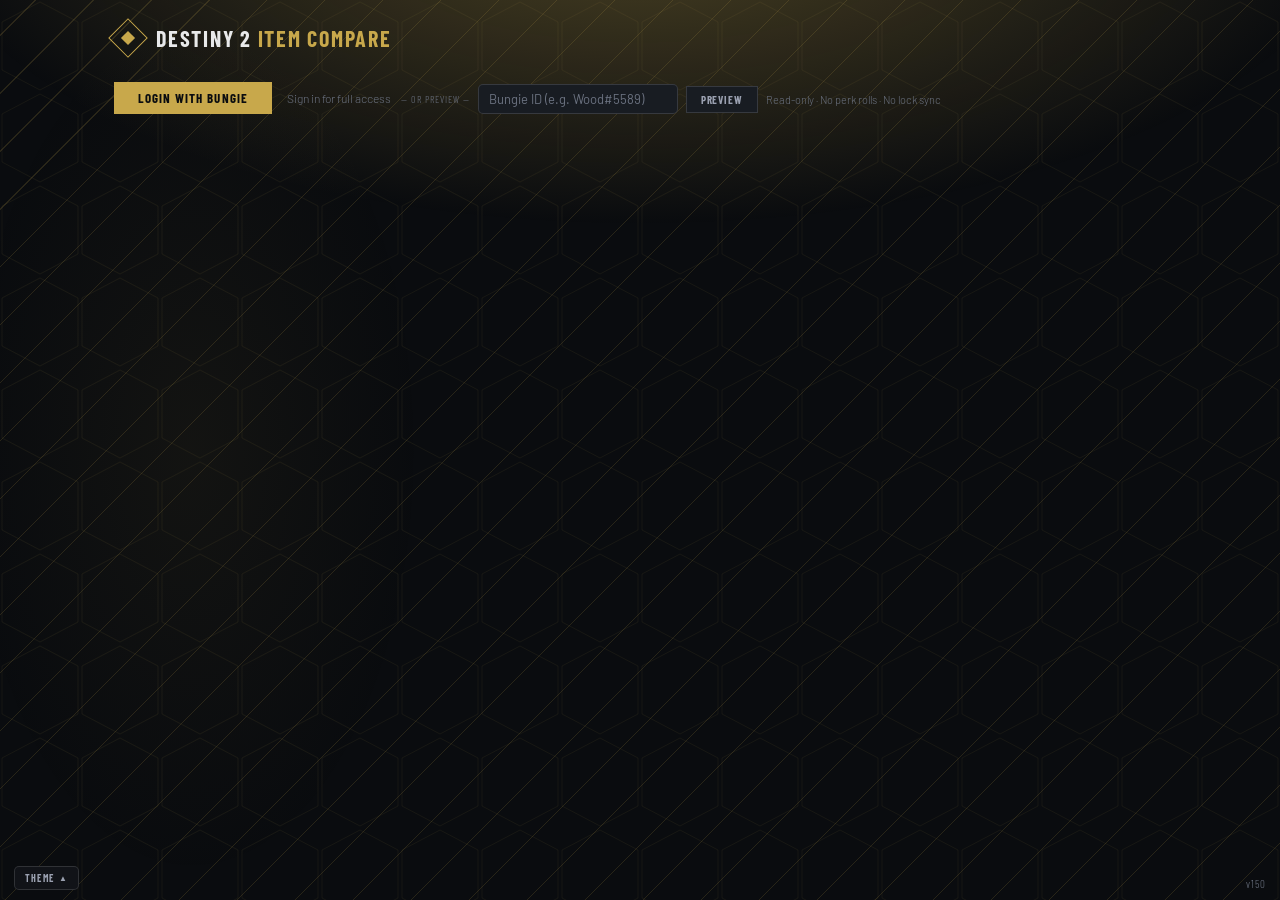
<file: index.html>
<!DOCTYPE html>
<html lang="en">
<head>
<meta charset="UTF-8" />
<meta name="viewport" content="width=device-width, initial-scale=1.0" />
<title>Destiny 2 Item Compare</title>
<link rel="icon" type="image/png" href="[data-uri]">
<link href="https://fonts.googleapis.com/css2?family=Barlow+Condensed:wght@400;600;700&family=Barlow:wght@300;400;500&display=swap" rel="stylesheet" />
<link rel="stylesheet" href="styles.css" />
</head>
<body>
<div class="page">

  <div class="header">
    <div class="logo-mark"><div class="logo-inner"></div></div>
    <h1>Destiny 2 <span>Item Compare</span></h1>
    <div style="margin-left:auto;display:flex;align-items:center;gap:8px;">
      <button id="refreshBtn" onclick="refreshProfile()" style="display:none;background:var(--surface);border:1px solid var(--border2);color:var(--text-muted);font-family:'Barlow Condensed',sans-serif;font-size:11px;font-weight:700;letter-spacing:.1em;text-transform:uppercase;padding:6px 14px;cursor:pointer;align-items:center;gap:6px;">
        <span>↻</span><span id="refreshLabel">Refresh</span>
      </button>
    </div>
  </div>

  <div class="form-row" id="loginRow">
    <div id="oauthStatus"></div>
    <div id="previewRow" style="display:flex;align-items:center;gap:8px;margin-top:8px;flex-wrap:wrap;">
      <span style="font-family:'Barlow Condensed',sans-serif;font-size:10px;letter-spacing:.1em;text-transform:uppercase;color:var(--text-dim);">— or preview —</span>
      <input type="text" id="previewId" placeholder="Bungie ID (e.g. Wood#5589)"
        style="background:var(--surface2);border:1px solid var(--border2);color:var(--text);font-family:'Barlow',sans-serif;font-size:13px;padding:6px 10px;outline:none;width:200px;" />
      <button onclick="previewPlayer()" style="background:var(--surface2);color:var(--text-muted);border:1px solid var(--border2);font-family:'Barlow Condensed',sans-serif;font-size:11px;font-weight:700;letter-spacing:.08em;text-transform:uppercase;padding:6px 14px;cursor:pointer;">Preview</button>
      <span style="font-size:11px;color:var(--text-dim);">Read-only · No perk rolls · No lock sync</span>
    </div>
  </div>

  <div id="error" class="error"></div>
  <div id="loading" class="loading">
    <div class="spinner"></div>
    <div class="loading-text" id="loadingText">Searching…</div>
  </div>

  <div id="app">
    <div class="main-tabs">
      <button class="main-tab active" onclick="switchMain('characters')">Characters</button>
      <button class="main-tab" onclick="switchMain('weapons')">Weapons</button>
      <button class="main-tab" onclick="switchMain('armor')">Armor</button>
      <button class="main-tab" onclick="switchMain('trashmode')">Work Mode</button>
      <button id="markReadBtn" onclick="markAllSeen()" style="display:none;margin-left:auto;background:none;border:1px solid var(--accent);color:var(--accent);font-family:'Barlow Condensed',sans-serif;font-size:11px;font-weight:700;letter-spacing:.08em;text-transform:uppercase;padding:6px 14px;cursor:pointer;border-radius:var(--radius-sm);">Mark All Read</button>
    </div>
    <div id="panel-characters" class="main-panel active"></div>
    <div id="panel-weapons" class="main-panel"></div>
    <div id="panel-armor" class="main-panel"></div>
    <div id="panel-trashmode" class="main-panel"></div>
  </div>

</div>
<div id="app-version" style="position:fixed;bottom:10px;right:14px;font-family:'Barlow Condensed',sans-serif;font-size:11px;letter-spacing:.08em;color:var(--text-dim);pointer-events:none;z-index:999;"></div>

<!-- Starfield canvas -->
<canvas id="starCanvas" style="position:fixed;inset:0;pointer-events:none;z-index:0;opacity:0;transition:opacity 1s;"></canvas>

<!-- Theme Toggle Button + Panel (bottom-left) -->
<div style="position:fixed;bottom:10px;left:14px;z-index:1000;font-family:'Barlow Condensed',sans-serif;">
  <button id="themeToggleBtn" onclick="toggleThemePanel()" style="display:flex;align-items:center;gap:5px;background:var(--surface);border:1px solid var(--border2);color:var(--text-muted);font-family:'Barlow Condensed',sans-serif;font-size:10px;font-weight:700;letter-spacing:.12em;text-transform:uppercase;padding:5px 10px;cursor:pointer;border-radius:var(--radius-sm);">
    <span>Theme</span><span id="themeArrow" style="font-size:8px;transition:transform 0.2s;">▲</span>
  </button>
  <div id="themePicker" style="display:none;background:var(--surface);border:1px solid var(--border2);border-bottom:none;padding:12px 14px;width:220px;margin-bottom:0;border-radius:var(--radius) var(--radius) 0 0;">
    <div style="font-size:9px;font-weight:700;letter-spacing:.16em;text-transform:uppercase;color:var(--text-dim);margin-bottom:8px;">Main Theme</div>
    <div style="display:flex;gap:6px;margin-bottom:12px;">
      <div class="theme-swatch" data-theme="starfield" title="Starfield" style="flex:1;height:44px;cursor:pointer;border:2px solid transparent;position:relative;overflow:hidden;background:#0a0c0f;">
        <canvas class="swatch-canvas" width="58" height="44" style="position:absolute;inset:0;width:100%;height:100%;"></canvas>
        <span style="position:absolute;bottom:3px;left:0;right:0;text-align:center;font-size:8px;letter-spacing:.1em;text-transform:uppercase;color:rgba(255,255,255,0.7);">Stars</span>
      </div>
      <div class="theme-swatch" data-theme="class-0" title="Titan" style="flex:1;height:44px;cursor:pointer;border:2px solid transparent;position:relative;overflow:hidden;background:#0a0c0f;">
        <div style="position:absolute;inset:0;background:radial-gradient(ellipse at 50% 0%,rgba(200,168,75,0.4) 0%,transparent 70%);border-bottom:2px solid rgba(200,168,75,0.5);"></div>
        <span style="position:absolute;bottom:3px;left:0;right:0;text-align:center;font-size:8px;letter-spacing:.1em;text-transform:uppercase;color:rgba(255,255,255,0.8);">Titan</span>
      </div>
      <div class="theme-swatch" data-theme="class-1" title="Hunter" style="flex:1;height:44px;cursor:pointer;border:2px solid transparent;position:relative;overflow:hidden;background:#0a0c0f;">
        <div style="position:absolute;inset:0;background:radial-gradient(ellipse at 50% 0%,rgba(74,159,212,0.4) 0%,transparent 70%);border-bottom:2px solid rgba(74,159,212,0.5);"></div>
        <span style="position:absolute;bottom:3px;left:0;right:0;text-align:center;font-size:8px;letter-spacing:.1em;text-transform:uppercase;color:rgba(255,255,255,0.8);">Hunter</span>
      </div>
      <div class="theme-swatch" data-theme="class-2" title="Warlock" style="flex:1;height:44px;cursor:pointer;border:2px solid transparent;position:relative;overflow:hidden;background:#0a0c0f;">
        <div style="position:absolute;inset:0;background:radial-gradient(ellipse at 50% 0%,rgba(155,111,196,0.4) 0%,transparent 70%);border-bottom:2px solid rgba(155,111,196,0.5);"></div>
        <span style="position:absolute;bottom:3px;left:0;right:0;text-align:center;font-size:8px;letter-spacing:.1em;text-transform:uppercase;color:rgba(255,255,255,0.8);">Warlock</span>
      </div>
      <div class="theme-swatch" data-theme="destiny" title="Destiny UI" style="flex:1;height:44px;cursor:pointer;border:2px solid transparent;position:relative;overflow:hidden;background:#0a0c0f;">
        <svg style="position:absolute;inset:0;width:100%;height:100%;" viewBox="0 0 58 44"><polygon points="29,4 52,17 52,39 29,44 6,39 6,17" fill="none" stroke="rgba(200,168,75,0.4)" stroke-width="1"/><line x1="0" y1="0" x2="29" y2="22" stroke="rgba(200,168,75,0.15)" stroke-width="8"/></svg>
        <span style="position:absolute;bottom:3px;left:0;right:0;text-align:center;font-size:8px;letter-spacing:.1em;text-transform:uppercase;color:rgba(255,255,255,0.7);">Destiny</span>
      </div>
    </div>
    <div style="font-size:9px;font-weight:700;letter-spacing:.16em;text-transform:uppercase;color:var(--text-dim);margin-bottom:8px;">Accent</div>
    <div style="display:flex;gap:5px;flex-wrap:wrap;">
      <div class="accent-swatch" data-accent="auto" title="Auto (most used)" style="width:26px;height:26px;cursor:pointer;border:2px solid transparent;background:linear-gradient(135deg,#888 0%,#4a9fd4 33%,#c8a84b 66%,#9b6fc4 100%);"></div>
      <div class="accent-swatch" data-accent="1" title="Kinetic" style="width:26px;height:26px;cursor:pointer;border:2px solid transparent;background:#c0c0c8;"></div>
      <div class="accent-swatch" data-accent="2" title="Arc" style="width:26px;height:26px;cursor:pointer;border:2px solid transparent;background:#79c2f4;"></div>
      <div class="accent-swatch" data-accent="3" title="Solar" style="width:26px;height:26px;cursor:pointer;border:2px solid transparent;background:#f07833;"></div>
      <div class="accent-swatch" data-accent="4" title="Void" style="width:26px;height:26px;cursor:pointer;border:2px solid transparent;background:#7857a8;"></div>
      <div class="accent-swatch" data-accent="6" title="Stasis" style="width:26px;height:26px;cursor:pointer;border:2px solid transparent;background:#4d97c4;"></div>
      <div class="accent-swatch" data-accent="7" title="Strand" style="width:26px;height:26px;cursor:pointer;border:2px solid transparent;background:#4fce96;"></div>
    </div>
    <div style="margin-top:12px;">
      <div style="font-size:9px;font-weight:700;letter-spacing:.16em;text-transform:uppercase;color:var(--text-dim);margin-bottom:6px;">Brightness</div>
      <input type="range" id="themeBrightness" min="1" max="10" value="5"
        style="width:100%;accent-color:var(--accent);cursor:pointer;" />
    </div>
  </div>
</div>

<!-- Compare overlay -->
<div id="compareOverlay" class="compare-overlay">
  <div class="compare-modal">
    <button class="compare-close" onclick="closeCompare()">✕</button>
    <div id="compareContent"></div>
  </div>
</div>

<script src="version.js"></script>
<script src="core.js"></script>
<script src="characters.js"></script>
<script src="weapons.js"></script>
<script src="armor.js"></script>
<script src="workmode.js"></script>
<script src="tooltip.js"></script>
</body>
</html>
</file>
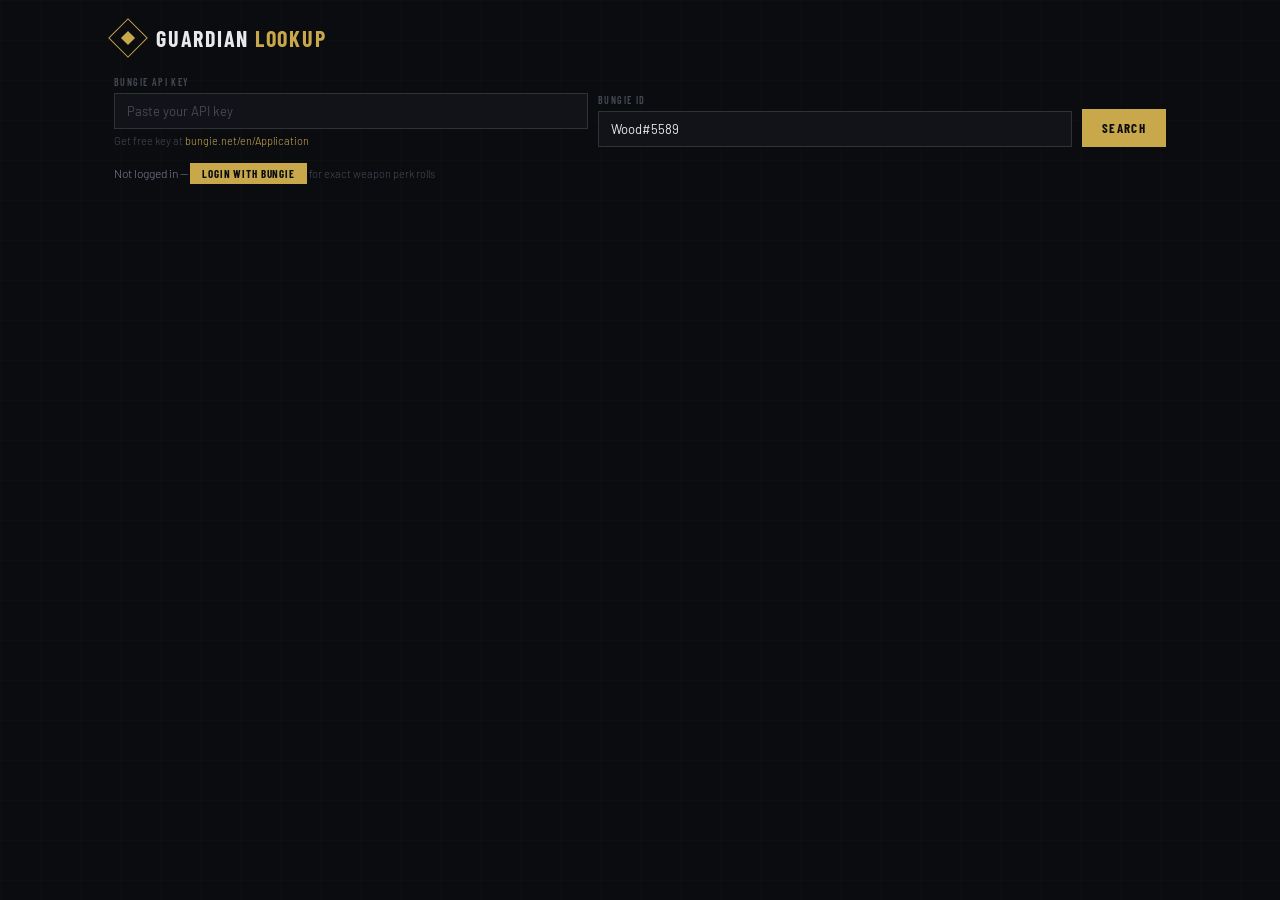
<file: destiny2_v28debug.html>
<!DOCTYPE html>
<html lang="en">
<head>
<meta charset="UTF-8" />
<meta name="viewport" content="width=device-width, initial-scale=1.0" />
<title>Destiny 2 Guardian Lookup</title>
<link href="https://fonts.googleapis.com/css2?family=Barlow+Condensed:wght@400;600;700&family=Barlow:wght@300;400;500&display=swap" rel="stylesheet" />
<style>
*, *::before, *::after { box-sizing: border-box; margin: 0; padding: 0; }
:root {
  --bg: #0a0c0f;
  --surface: #111318;
  --surface2: #181c22;
  --surface3: #1e2330;
  --border: rgba(255,255,255,0.07);
  --border2: rgba(255,255,255,0.13);
  --text: #e8e9ea;
  --text-muted: #7a8090;
  --text-dim: #454a55;
  --accent: #c8a84b;
  --accent2: #e8c96a;
  --titan: #c8a84b;
  --hunter: #4a9fd4;
  --warlock: #9b6fc4;
  --exotic-col: #ceae33;
  --legendary-col: #7a4c96;
  --rare-col: #5076a3;
  --fav: #4caf7d;
  --junk: #e05555;
  --infuse: #4a9fd4;
}
body { background: var(--bg); color: var(--text); font-family: 'Barlow', sans-serif; font-weight: 300; min-height: 100vh; }
body::before { content:''; position:fixed; inset:0; background-image: linear-gradient(rgba(200,168,75,0.025) 1px,transparent 1px),linear-gradient(90deg,rgba(200,168,75,0.025) 1px,transparent 1px); background-size:40px 40px; pointer-events:none; z-index:0; }
.page { position:relative; z-index:1; max-width:1100px; margin:0 auto; padding:1.5rem 1.5rem 4rem; }

/* Header */
.header { margin-bottom:1.5rem; display:flex; align-items:center; gap:14px; }
.logo-mark { width:28px; height:28px; border:1.5px solid var(--accent); transform:rotate(45deg); display:flex; align-items:center; justify-content:center; flex-shrink:0; }
.logo-inner { width:10px; height:10px; background:var(--accent); }
.header h1 { font-family:'Barlow Condensed',sans-serif; font-size:22px; font-weight:700; letter-spacing:0.08em; text-transform:uppercase; }
.header h1 span { color:var(--accent); }

/* Form */
.form-row { display:flex; gap:10px; flex-wrap:wrap; margin-bottom:1rem; align-items:flex-end; }
.field { display:flex; flex-direction:column; gap:5px; flex:1; min-width:200px; }
.field label { font-family:'Barlow Condensed',sans-serif; font-size:10px; font-weight:600; letter-spacing:0.14em; text-transform:uppercase; color:var(--text-dim); }
input[type=text],input[type=password] { background:var(--surface); border:1px solid var(--border2); color:var(--text); font-family:'Barlow',sans-serif; font-size:13px; padding:9px 12px; outline:none; transition:border-color .2s; width:100%; }
input:focus { border-color:var(--accent); }
input::placeholder { color:var(--text-dim); }
.hint { font-size:11px; color:var(--text-dim); }
.hint a { color:var(--accent); text-decoration:none; }
button.primary { background:var(--accent); color:#0a0c0f; border:none; font-family:'Barlow Condensed',sans-serif; font-size:13px; font-weight:700; letter-spacing:0.1em; text-transform:uppercase; padding:9px 20px; cursor:pointer; transition:background .15s,transform .1s; white-space:nowrap; height:38px; }
button.primary:hover { background:var(--accent2); }
button.primary:active { transform:scale(0.98); }
button.primary:disabled { opacity:.4; cursor:not-allowed; }

.error { background:rgba(220,60,60,0.1); border:1px solid rgba(220,60,60,0.3); color:#e07070; padding:9px 12px; font-size:12px; display:none; margin-bottom:.75rem; }
.loading { display:none; padding:2rem 0; text-align:center; }
.spinner { width:24px; height:24px; border:2px solid var(--border2); border-top-color:var(--accent); border-radius:50%; animation:spin .8s linear infinite; margin:0 auto 8px; }
@keyframes spin { to{transform:rotate(360deg)} }
.loading-text { font-family:'Barlow Condensed',sans-serif; font-size:11px; letter-spacing:0.12em; text-transform:uppercase; color:var(--text-muted); }

/* Main tabs */
#app { display:none; }
.main-tabs { display:flex; border-bottom:1px solid var(--border2); margin-bottom:1.25rem; }
.main-tab { font-family:'Barlow Condensed',sans-serif; font-size:12px; font-weight:600; letter-spacing:0.12em; text-transform:uppercase; padding:10px 18px; cursor:pointer; color:var(--text-muted); border:none; border-bottom:2px solid transparent; background:none; transition:color .15s,border-color .15s; margin-bottom:-1px; }
.main-tab:hover { color:var(--text); }
.main-tab.active { color:var(--accent); border-bottom-color:var(--accent); }
.main-panel { display:none; }
.main-panel.active { display:block; }

/* Profile header */
.profile-header { background:var(--surface); border:1px solid var(--border2); padding:1rem 1.25rem; margin-bottom:.75rem; display:flex; align-items:center; gap:16px; }
.avatar { width:48px; height:48px; background:var(--surface2); border:1px solid var(--border2); display:flex; align-items:center; justify-content:center; font-family:'Barlow Condensed',sans-serif; font-size:20px; font-weight:700; color:var(--accent); flex-shrink:0; overflow:hidden; }
.avatar img { width:100%; height:100%; object-fit:cover; }
.profile-name { font-family:'Barlow Condensed',sans-serif; font-size:22px; font-weight:700; letter-spacing:0.05em; }
.profile-name span { color:var(--accent); }
.profile-meta { font-size:12px; color:var(--text-muted); margin-top:2px; }
.platform-badge { display:inline-block; font-size:10px; padding:2px 7px; background:var(--surface2); border:1px solid var(--border2); color:var(--text-muted); margin-left:8px; vertical-align:middle; }
.stats-grid { display:grid; grid-template-columns:repeat(auto-fit,minmax(120px,1fr)); gap:6px; margin-bottom:.75rem; }
.stat-card { background:var(--surface); border:1px solid var(--border); padding:10px 12px; }
.stat-label { font-family:'Barlow Condensed',sans-serif; font-size:9px; font-weight:600; letter-spacing:0.14em; text-transform:uppercase; color:var(--text-dim); margin-bottom:4px; }
.stat-value { font-family:'Barlow Condensed',sans-serif; font-size:24px; font-weight:700; color:var(--accent); line-height:1; }

/* Character cards */
.chars-grid { display:grid; grid-template-columns:repeat(auto-fit,minmax(220px,1fr)); gap:8px; }
.char-card { background:var(--surface); border:1px solid var(--border); padding:14px; position:relative; overflow:hidden; }
.char-card::before { content:''; position:absolute; top:0; left:0; right:0; height:2px; }
.char-card.titan::before { background:var(--titan); }
.char-card.hunter::before { background:var(--hunter); }
.char-card.warlock::before { background:var(--warlock); }
.char-class { font-family:'Barlow Condensed',sans-serif; font-size:16px; font-weight:700; letter-spacing:0.06em; text-transform:uppercase; }
.char-card.titan .char-class { color:var(--titan); }
.char-card.hunter .char-class { color:var(--hunter); }
.char-card.warlock .char-class { color:var(--warlock); }
.char-race { font-size:11px; color:var(--text-muted); margin-bottom:10px; }
.char-power { font-family:'Barlow Condensed',sans-serif; font-size:32px; font-weight:700; color:var(--text); line-height:1; }
.char-power-label { font-size:9px; color:var(--text-dim); letter-spacing:0.08em; text-transform:uppercase; margin-top:2px; margin-bottom:8px; }
.char-time { font-size:11px; color:var(--text-dim); }
.recent-badge { display:inline-block; font-family:'Barlow Condensed',sans-serif; font-size:9px; font-weight:600; letter-spacing:0.1em; text-transform:uppercase; background:rgba(200,168,75,0.12); color:var(--accent); padding:2px 6px; margin-bottom:6px; }

/* Equipped items */
.equipped-section { margin-top:10px; }
.eq-title { font-family:'Barlow Condensed',sans-serif; font-size:9px; font-weight:600; letter-spacing:0.14em; text-transform:uppercase; color:var(--text-dim); margin-bottom:5px; display:flex; align-items:center; gap:6px; }
.eq-title::after { content:''; flex:1; height:1px; background:var(--border); }
.item-row { display:flex; align-items:center; gap:8px; padding:5px 8px; background:var(--surface2); border:1px solid var(--border); margin-bottom:3px; }
.item-icon { width:32px; height:32px; flex-shrink:0; background:var(--surface); overflow:hidden; }
.item-icon img { width:100%; height:100%; object-fit:cover; display:block; }
.item-icon-ph { width:100%; height:100%; display:flex; align-items:center; justify-content:center; font-size:14px; color:var(--text-dim); }
.item-info { flex:1; min-width:0; }
.item-name { font-size:12px; color:var(--text); white-space:nowrap; overflow:hidden; text-overflow:ellipsis; }
.item-type { font-size:10px; color:var(--text-dim); }
.item-power { font-family:'Barlow Condensed',sans-serif; font-size:13px; font-weight:600; color:var(--text-muted); flex-shrink:0; }
.rarity-bar { width:2px; align-self:stretch; flex-shrink:0; }
.rarity-exotic { background:var(--exotic-col); }
.rarity-legendary { background:var(--legendary-col); }
.rarity-rare { background:var(--rare-col); }
.rarity-uncommon { background:#366f3b; }
.rarity-common { background:#888; }

/* ===== WEAPONS / ARMOR TAB ===== */
.inv-tab { }
.inv-controls { display:flex; align-items:center; gap:10px; margin-bottom:1rem; flex-wrap:wrap; }
.toggle-group { display:flex; gap:4px; }
.toggle-btn { font-family:'Barlow Condensed',sans-serif; font-size:10px; font-weight:600; letter-spacing:0.1em; text-transform:uppercase; padding:5px 12px; cursor:pointer; border:1px solid var(--border2); background:var(--surface); color:var(--text-muted); transition:all .15s; }
.toggle-btn:hover { color:var(--text); background:var(--surface2); }
.toggle-btn.active { background:var(--accent); color:#0a0c0f; border-color:var(--accent); }
.toggle-btn.exotic.active { background:var(--exotic-col); border-color:var(--exotic-col); }
.toggle-btn.legendary.active { background:var(--legendary-col); border-color:var(--legendary-col); }

/* Accordion */
.accordion { margin-bottom:6px; }
.accordion-header { display:flex; align-items:center; justify-content:space-between; padding:10px 14px; background:var(--surface); border:1px solid var(--border2); cursor:pointer; user-select:none; transition:background .15s; }
.accordion-header:hover { background:var(--surface2); }
.accordion-header.open { border-bottom-color:transparent; }
.accordion-title { font-family:'Barlow Condensed',sans-serif; font-size:14px; font-weight:700; letter-spacing:0.08em; text-transform:uppercase; color:var(--text); }
.accordion-count { font-size:11px; color:var(--text-dim); }
.accordion-arrow { font-size:10px; color:var(--text-dim); transition:transform .2s; }
.accordion-header.open .accordion-arrow { transform:rotate(180deg); }
.accordion-body { display:none; background:var(--surface); border:1px solid var(--border2); border-top:none; padding:10px; }
.accordion-body.open { display:block; }

/* Weapon type pills */
.type-grid { display:flex; flex-wrap:wrap; gap:6px; }
.type-pill { font-family:'Barlow Condensed',sans-serif; font-size:11px; font-weight:600; letter-spacing:0.08em; text-transform:uppercase; padding:6px 14px; background:var(--surface2); border:1px solid var(--border2); cursor:pointer; color:var(--text-muted); transition:all .15s; display:flex; align-items:center; gap:6px; }
.type-pill:hover { color:var(--text); border-color:var(--border); }
.type-pill.active { background:var(--surface3); border-color:var(--accent); color:var(--accent); }
.type-pill .pill-count { font-size:10px; background:var(--surface); padding:1px 5px; color:var(--text-dim); }

/* Item grid */
.item-grid-section { margin-top:1rem; }
.item-grid-title { font-family:'Barlow Condensed',sans-serif; font-size:10px; font-weight:600; letter-spacing:0.14em; text-transform:uppercase; color:var(--text-dim); margin-bottom:8px; display:flex; align-items:center; gap:8px; }
.item-grid-title::after { content:''; flex:1; height:1px; background:var(--border); }
.item-grid { display:flex; flex-wrap:wrap; gap:8px; }
.grid-item { width:72px; cursor:pointer; position:relative; transition:transform .15s; }
.grid-item:hover { transform:scale(1.05); }
.grid-item.has-dupes .dupe-badge { display:flex; }
.grid-item-icon { width:72px; height:72px; background:var(--surface2); border:1px solid var(--border2); overflow:hidden; position:relative; }
.grid-item-icon img { width:100%; height:100%; object-fit:cover; display:block; }
.grid-item-icon .mark-indicator { position:absolute; bottom:2px; left:2px; width:8px; height:8px; border-radius:50%; }
.mark-fav { background:var(--fav); }
.mark-junk { background:var(--junk); }
.mark-infuse { background:var(--infuse); }
.dupe-badge { display:none; position:absolute; top:-4px; right:-4px; width:18px; height:18px; background:var(--accent); color:#0a0c0f; font-family:'Barlow Condensed',sans-serif; font-size:11px; font-weight:700; align-items:center; justify-content:center; border-radius:50%; z-index:2; }
.grid-item-name { font-size:10px; color:var(--text-muted); text-align:center; margin-top:4px; line-height:1.2; overflow:hidden; text-overflow:ellipsis; white-space:nowrap; }

/* Compare modal */
.compare-overlay { display:none; position:fixed; inset:0; background:rgba(0,0,0,0.8); z-index:100; overflow-y:auto; padding:2rem 1rem; }
.compare-overlay.open { display:block; }
.compare-modal { background:var(--bg); border:1px solid var(--border2); max-width:900px; margin:0 auto; padding:1.5rem; position:relative; }
.compare-close { position:absolute; top:12px; right:12px; background:none; border:1px solid var(--border2); color:var(--text-muted); font-size:16px; width:28px; height:28px; cursor:pointer; display:flex; align-items:center; justify-content:center; font-family:'Barlow Condensed',sans-serif; }
.compare-close:hover { color:var(--text); background:var(--surface2); }
.compare-title { font-family:'Barlow Condensed',sans-serif; font-size:16px; font-weight:700; letter-spacing:0.06em; text-transform:uppercase; margin-bottom:1rem; color:var(--text); }
.compare-grid { display:grid; gap:10px; }
.compare-item { background:var(--surface); border:1px solid var(--border2); padding:14px; position:relative; }
.compare-item-header { display:flex; align-items:center; gap:12px; margin-bottom:12px; }
.compare-item-icon { width:56px; height:56px; background:var(--surface2); overflow:hidden; flex-shrink:0; }
.compare-item-icon img { width:100%; height:100%; object-fit:cover; display:block; }
.compare-item-name { font-family:'Barlow Condensed',sans-serif; font-size:15px; font-weight:700; letter-spacing:0.04em; color:var(--text); }
.compare-item-meta { font-size:11px; color:var(--text-muted); margin-top:2px; }
.compare-item-power { font-family:'Barlow Condensed',sans-serif; font-size:20px; font-weight:700; color:var(--accent); margin-top:2px; }

/* Perks */
.perks-section { margin-bottom:12px; }
.perks-label { font-family:'Barlow Condensed',sans-serif; font-size:9px; font-weight:600; letter-spacing:0.14em; text-transform:uppercase; color:var(--text-dim); margin-bottom:6px; }
.perks-list { display:flex; flex-wrap:wrap; gap:5px; }
.perk-chip { display:flex; align-items:center; gap:5px; background:var(--surface2); border:1px solid var(--border); padding:4px 8px; }
.perk-chip img { width:16px; height:16px; }
.perk-name { font-size:11px; color:var(--text); }
.perk-socket-divider { width:1px; height:16px; background:var(--border2); margin:0 2px; }

/* Stats bar */
.stats-section { margin-bottom:12px; }
.stat-row { display:flex; align-items:center; gap:8px; margin-bottom:4px; }
.stat-row-label { font-size:11px; color:var(--text-muted); width:80px; flex-shrink:0; text-align:right; }
.stat-bar-wrap { flex:1; height:4px; background:var(--surface2); }
.stat-bar-fill { height:100%; background:var(--accent); transition:width .3s; }
.stat-row-val { font-family:'Barlow Condensed',sans-serif; font-size:12px; font-weight:600; color:var(--text); width:28px; flex-shrink:0; }

/* Mark buttons */
.mark-row { display:flex; gap:6px; margin-top:10px; }
.mark-btn { flex:1; font-family:'Barlow Condensed',sans-serif; font-size:11px; font-weight:700; letter-spacing:0.1em; text-transform:uppercase; padding:7px 0; border:1px solid; cursor:pointer; background:transparent; transition:all .15s; }
.mark-btn.fav { color:var(--fav); border-color:var(--fav); }
.mark-btn.junk { color:var(--junk); border-color:var(--junk); }
.mark-btn.infuse { color:var(--infuse); border-color:var(--infuse); }
.mark-btn.fav.active { background:var(--fav); color:#0a0c0f; }
.mark-btn.junk.active { background:var(--junk); color:#fff; }
.mark-btn.infuse.active { background:var(--infuse); color:#fff; }
.mark-btn.clear-btn { color:var(--text-dim); border-color:var(--border2); }
.mark-btn.clear-btn:hover { color:var(--text); }
.mark-btn.pending-select { outline:2px solid var(--accent); outline-offset:1px; }

/* Sort controls */
.sort-row { display:flex; align-items:center; gap:8px; margin-bottom:12px; flex-wrap:wrap; }
.sort-label { font-family:'Barlow Condensed',sans-serif; font-size:10px; letter-spacing:0.1em; text-transform:uppercase; color:var(--text-dim); }
.sort-btn { font-family:'Barlow Condensed',sans-serif; font-size:10px; font-weight:600; letter-spacing:0.08em; text-transform:uppercase; padding:4px 10px; background:var(--surface2); border:1px solid var(--border2); color:var(--text-muted); cursor:pointer; transition:all .15s; }
.sort-btn:hover { color:var(--text); }
.sort-btn.active { border-color:var(--accent); color:var(--accent); }

/* Armor stats */
.armor-stat-row { display:flex; align-items:center; gap:6px; margin-bottom:3px; }
.armor-stat-label { font-size:10px; color:var(--text-muted); width:90px; flex-shrink:0; }
.armor-stat-bar { flex:1; height:3px; background:var(--surface2); }
.armor-stat-fill { height:100%; background:var(--warlock); }
.armor-stat-val { font-family:'Barlow Condensed',sans-serif; font-size:11px; color:var(--text); width:24px; flex-shrink:0; }

.no-items { font-size:13px; color:var(--text-dim); padding:.75rem 0; }

/* Junk table */
.junk-controls { display:flex; align-items:center; gap:10px; margin-bottom:1rem; flex-wrap:wrap; }
.junk-count { font-size:12px; color:var(--text-dim); }
.junk-filter-group { display:flex; gap:4px; }
.junk-table-wrap { overflow-x:auto; }
.junk-table { width:100%; border-collapse:collapse; font-size:12px; }
.junk-table th { font-family:'Barlow Condensed',sans-serif; font-size:10px; font-weight:600; letter-spacing:0.12em; text-transform:uppercase; color:var(--text-dim); padding:6px 10px; text-align:left; border-bottom:1px solid var(--border2); cursor:pointer; user-select:none; white-space:nowrap; background:var(--surface); position:sticky; top:0; }
.junk-table th:hover { color:var(--text); }
.junk-table th.sorted { color:var(--accent); }
.junk-table th .sort-arrow { margin-left:4px; font-size:9px; }
.junk-table td { padding:6px 10px; border-bottom:1px solid var(--border); vertical-align:middle; }
.junk-table tr:hover td { background:var(--surface2); }
.junk-table tr.done-in-dim td { opacity:0.4; text-decoration:line-through; }
.junk-icon { width:36px; height:36px; overflow:hidden; background:var(--surface2); flex-shrink:0; }
.junk-icon img { width:100%; height:100%; object-fit:cover; display:block; }
.junk-name-cell { display:flex; align-items:center; gap:8px; }
.junk-item-name { font-size:13px; color:var(--text); font-weight:400; }
.junk-item-sub { font-size:10px; color:var(--text-dim); margin-top:1px; }
.rarity-dot { width:8px; height:8px; border-radius:50%; flex-shrink:0; }
.rarity-dot.exotic { background:var(--exotic-col); }
.rarity-dot.legendary { background:var(--legendary-col); }
.rarity-dot.rare { background:var(--rare-col); }
.loc-cell { font-size:11px; color:var(--text-muted); white-space:nowrap; }
.equipped-tag { font-size:9px; color:var(--accent); margin-left:4px; }
.power-cell { font-family:'Barlow Condensed',sans-serif; font-size:16px; font-weight:700; color:var(--text); }
.perks-cell { display:flex; flex-wrap:wrap; gap:3px; max-width:300px; }
.perk-mini { display:flex; align-items:center; gap:3px; background:var(--surface2); border:1px solid var(--border); padding:2px 5px; }
.perk-mini img { width:14px; height:14px; }
.perk-mini span { font-size:10px; color:var(--text-muted); white-space:nowrap; }
.unmark-btn { font-family:'Barlow Condensed',sans-serif; font-size:10px; font-weight:600; letter-spacing:0.08em; text-transform:uppercase; padding:4px 10px; background:transparent; border:1px solid var(--border2); color:var(--text-dim); cursor:pointer; transition:all .15s; white-space:nowrap; }
.unmark-btn:hover { border-color:var(--junk); color:var(--junk); }
.no-junk { text-align:center; padding:3rem 0; color:var(--text-dim); font-size:14px; }

/* Name-level accordion in junk/fav tabs */
.name-accordion { border:1px solid var(--border); margin-bottom:4px; }
.name-accordion-header { display:flex; align-items:center; gap:10px; padding:8px 12px; background:var(--surface); cursor:pointer; user-select:none; transition:background .15s; }
.name-accordion-header:hover { background:var(--surface2); }
.name-accordion-header.open { background:var(--surface2); }
.name-acc-icon { width:28px; height:28px; overflow:hidden; background:var(--surface2); flex-shrink:0; }
.name-acc-icon img { width:100%; height:100%; object-fit:cover; display:block; }
.name-acc-title { font-size:13px; color:var(--text); flex:1; }
.name-acc-count { font-family:'Barlow Condensed',sans-serif; font-size:11px; color:var(--text-dim); }
.name-acc-arrow { font-size:9px; color:var(--text-dim); transition:transform .2s; }
.name-accordion-header.open .name-acc-arrow { transform:rotate(180deg); }
.name-accordion-body { display:none; border-top:1px solid var(--border); overflow-x:auto; }
.name-accordion-body.open { display:block; }
.name-acc-rarity { width:3px; align-self:stretch; flex-shrink:0; }
.dim-check-cell { width:32px; padding-left:12px !important; }
.dim-checkbox { width:16px; height:16px; cursor:pointer; accent-color:var(--accent); }

/* Group header */
.mark-group-header { font-family:'Barlow Condensed',sans-serif; font-size:11px; font-weight:600; letter-spacing:0.14em; text-transform:uppercase; color:var(--text-dim); padding:10px 10px 6px; background:var(--bg); display:flex; align-items:center; gap:8px; }
.mark-group-header::after { content:''; flex:1; height:1px; background:var(--border); }
.mark-controls { display:flex; align-items:center; gap:10px; margin-bottom:1rem; flex-wrap:wrap; }
.mark-count { font-size:12px; color:var(--text-dim); margin-left:auto; }
.junk-table-wrap { overflow-x:auto; }
</style>
</head>
<body>
<div class="page">

  <div class="header">
    <div class="logo-mark"><div class="logo-inner"></div></div>
    <h1>Guardian <span>Lookup</span></h1>
  </div>

  <div class="form-row">
    <div class="field">
      <label>Bungie API Key</label>
      <input type="password" id="apiKey" placeholder="Paste your API key" />
      <div class="hint">Get free key at <a href="https://www.bungie.net/en/Application" target="_blank">bungie.net/en/Application</a></div>
    </div>
    <div class="field">
      <label>Bungie ID</label>
      <input type="text" id="bungieId" placeholder="e.g. Wood#5589" value="Wood#5589" />
    </div>
    <button class="primary" id="searchBtn" onclick="searchPlayer()">Search</button>
  </div>
  <div id="oauthStatus" style="margin-bottom:.75rem;font-size:12px;"></div>

  <div id="error" class="error"></div>
  <div id="loading" class="loading">
    <div class="spinner"></div>
    <div class="loading-text" id="loadingText">Searching…</div>
  </div>

  <div id="app">
    <div class="main-tabs">
      <button class="main-tab active" onclick="switchMain('characters')">Characters</button>
      <button class="main-tab" onclick="switchMain('weapons')">Weapons</button>
      <button class="main-tab" onclick="switchMain('armor')">Armor</button>
      <button class="main-tab" onclick="switchMain('favorites')">Favorites</button>
      <button class="main-tab" onclick="switchMain('junk')">Junk</button>
    </div>
    <div id="panel-characters" class="main-panel active"></div>
    <div id="panel-weapons" class="main-panel"></div>
    <div id="panel-armor" class="main-panel"></div>
    <div id="panel-favorites" class="main-panel"></div>
    <div id="panel-junk" class="main-panel"></div>
  </div>

</div>

<!-- Compare overlay -->
<div id="compareOverlay" class="compare-overlay">
  <div class="compare-modal">
    <button class="compare-close" onclick="closeCompare()">✕</button>
    <div id="compareContent"></div>
  </div>
</div>

<script>
// ===================== CONSTANTS =====================
const BUNGIE_CLIENT_ID = '51779';
const BUNGIE_REDIRECT_URL = 'https://fluffy-gaufre-74724b.netlify.app';
const BUNGIE_AUTH_URL = 'https://www.bungie.net/en/OAuth/Authorize';
const BUNGIE_TOKEN_URL = 'https://www.bungie.net/Platform/App/OAuth/Token/';
const CLASS_NAMES  = {0:'Titan',1:'Hunter',2:'Warlock'};
const CLASS_KEYS   = {0:'titan',1:'hunter',2:'warlock'};
const RACE_NAMES   = {0:'Human',1:'Awoken',2:'Exo'};
const GENDER_NAMES = {0:'Male',1:'Female'};
const PLATFORMS    = {1:'Xbox',2:'PlayStation',3:'Steam',5:'Stadia',6:'Epic Games',254:'Bungie.net'};
const RARITY       = {6:'exotic',5:'legendary',4:'rare',3:'uncommon',2:'common'};

const WEAPON_BUCKET_NAMES = {1498876634:'Kinetic',2465295065:'Energy',953998645:'Heavy'};
const ARMOR_BUCKET_NAMES  = {3448274439:'Helmet',3551918588:'Gauntlets',14239492:'Chest',20886954:'Legs',1585787867:'Class Item'};
const GENERAL_BUCKETS     = new Set([4023194814,1107761855,2025709351]);
const WEAPON_BUCKETS      = new Set([1498876634,2465295065,953998645]);
const ARMOR_BUCKETS       = new Set([3448274439,3551918588,14239492,20886954,1585787867]);
const VAULT_BUCKET        = 138197802;

const WEAPON_STAT_HASHES = [4284893193,2961396640,155624089,943549884,1240592695,2762071195,3614673599,3871231066,2715839340];
const WEAPON_STAT_NAMES  = {4284893193:'Impact',2961396640:'Range',155624089:'Stability',943549884:'Handling',1240592695:'Reload Speed',2762071195:'Rounds/Min',3614673599:'Magazine',3871231066:'Aim Assist',2715839340:'Recoil'};
const ARMOR_STAT_HASHES  = [2996146975,392767087,1943323491,1735777505,144602215,4244567218];
const ARMOR_STAT_NAMES   = {2996146975:'Weapons',392767087:'Health',1943323491:'Class',1735777505:'Grenade',144602215:'Super',4244567218:'Melee'};

// ===================== STATE =====================
let manifestItems = {};
let manifestStats = {};
let manifestPerks = {};
let manifestPlugSets = {};
let allItems      = []; // all weapon+armor items across chars+vault
let instanceData  = {};
let socketData    = {};
let statsData     = {};
let reusablePlugsData = {};
let marks         = JSON.parse(localStorage.getItem('d2marks') || '{}');
let oauthToken    = localStorage.getItem('d2oauth_token') || null;
let oauthExpiry   = Number(localStorage.getItem('d2oauth_expiry') || 0);
let profileInfo   = {};

let weaponFilter  = {exotic:true, legendary:true};
let armorFilter   = {exotic:true, legendary:true};
let activeWeaponCategory = null;
let activeWeaponType     = null;
let activeWeaponBHash    = null;
let activeArmorClass     = null;
let activeArmorSlot      = null;
let compareSort          = 'power';

// ===================== UTILS =====================
function saveMark(instanceId, mark) {
  if (mark === null) { delete marks[instanceId]; } else { marks[instanceId] = mark; }
  localStorage.setItem('d2marks', JSON.stringify(marks));
}
function getMark(instanceId) { return marks[instanceId] || null; }

function getItemDef(hash) { return manifestItems[hash] || manifestItems[hash>>>0] || null; }
function getStatDef(hash) { return manifestStats[hash] || manifestStats[hash>>>0] || null; }
function getPerkDef(hash) { return manifestPerks[hash] || manifestPerks[hash>>>0] || null; }

function itemRarity(def) { return def?.inventory?.tierType || 0; }
function rarityKey(def)  { return RARITY[itemRarity(def)] || 'common'; }

function formatDate(iso) {
  if (!iso) return '';
  return new Date(iso).toLocaleDateString('en-US',{month:'short',day:'numeric',year:'numeric'});
}

function setLoading(t) { document.getElementById('loadingText').textContent=t; document.getElementById('loading').style.display='block'; }
function hideLoading()  { document.getElementById('loading').style.display='none'; }
function showError(m)   { const e=document.getElementById('error'); e.textContent=m; e.style.display='block'; }
function clearError()   { document.getElementById('error').style.display='none'; }

function switchMain(tab) {
  document.querySelectorAll('.main-tab').forEach((t,i)=>t.classList.toggle('active',['characters','weapons','armor','favorites','junk'][i]===tab));
  document.querySelectorAll('.main-panel').forEach(p=>p.classList.toggle('active',p.id==='panel-'+tab));
  if (tab==='junk') renderMarkTab('junk');
  if (tab==='favorites') renderMarkTab('favorites');
}

// ===================== OAUTH =====================
function oauthLogin() {
  // Store current API key and bungie ID so we restore them after redirect
  localStorage.setItem('d2_pre_oauth_key', document.getElementById('apiKey').value);
  localStorage.setItem('d2_pre_oauth_id', document.getElementById('bungieId').value);
  // Generate random state for CSRF protection
  const state = Math.random().toString(36).substring(2);
  localStorage.setItem('d2oauth_state', state);
  const url = `${BUNGIE_AUTH_URL}?client_id=${BUNGIE_CLIENT_ID}&response_type=code&state=${state}`;
  window.location.href = url;
}

async function handleOAuthCallback() {
  const params = new URLSearchParams(window.location.search);
  const code  = params.get('code');
  const state = params.get('state');
  if (!code) return false;

  const savedState = localStorage.getItem('d2oauth_state');
  if (state !== savedState) { showError('OAuth state mismatch — please try again.'); return false; }

  const apiKey = localStorage.getItem('d2_pre_oauth_key') || document.getElementById('apiKey').value;
  setLoading('Completing login…');

  try {
    const resp = await fetch(BUNGIE_TOKEN_URL, {
      method: 'POST',
      headers: {
        'Content-Type': 'application/x-www-form-urlencoded',
        'X-API-Key': apiKey
      },
      body: `grant_type=authorization_code&code=${code}&client_id=${BUNGIE_CLIENT_ID}&redirect_uri=${encodeURIComponent(BUNGIE_REDIRECT_URL)}`
    });
    const data = await resp.json();
    if (data.access_token) {
      oauthToken  = data.access_token;
      oauthExpiry = Date.now() + (data.expires_in * 1000);
      localStorage.setItem('d2oauth_token',  oauthToken);
      localStorage.setItem('d2oauth_expiry', String(oauthExpiry));
      if (data.refresh_token) {
        localStorage.setItem('d2oauth_refresh', data.refresh_token);
        localStorage.setItem('d2oauth_refresh_expiry', String(Date.now() + (data.refresh_expires_in * 1000)));
      }
      // Restore pre-oauth values
      const savedKey = localStorage.getItem('d2_pre_oauth_key');
      const savedId  = localStorage.getItem('d2_pre_oauth_id');
      if (savedKey) document.getElementById('apiKey').value = savedKey;
      if (savedId)  document.getElementById('bungieId').value = savedId;
      // Clean URL
      window.history.replaceState({}, document.title, window.location.pathname);
      hideLoading();
      updateOAuthStatus();
      return true;
    } else {
      throw new Error('Token exchange failed: ' + JSON.stringify(data));
    }
  } catch(e) {
    hideLoading();
    showError('OAuth error: ' + e.message);
    return false;
  }
}

async function refreshOAuthToken(apiKey) {
  const refreshToken  = localStorage.getItem('d2oauth_refresh');
  const refreshExpiry = Number(localStorage.getItem('d2oauth_refresh_expiry') || 0);
  if (!refreshToken || Date.now() > refreshExpiry) return false;
  try {
    const resp = await fetch(BUNGIE_TOKEN_URL, {
      method: 'POST',
      headers: { 'Content-Type': 'application/x-www-form-urlencoded', 'X-API-Key': apiKey },
      body: `grant_type=refresh_token&refresh_token=${refreshToken}&client_id=${BUNGIE_CLIENT_ID}`
    });
    const data = await resp.json();
    if (data.access_token) {
      oauthToken  = data.access_token;
      oauthExpiry = Date.now() + (data.expires_in * 1000);
      localStorage.setItem('d2oauth_token',  oauthToken);
      localStorage.setItem('d2oauth_expiry', String(oauthExpiry));
      if (data.refresh_token) {
        localStorage.setItem('d2oauth_refresh', data.refresh_token);
        localStorage.setItem('d2oauth_refresh_expiry', String(Date.now() + (data.refresh_expires_in * 1000)));
      }
      updateOAuthStatus();
      return true;
    }
  } catch(e) { console.warn('Token refresh failed:', e); }
  return false;
}

function isOAuthValid() {
  return oauthToken && Date.now() < oauthExpiry;
}

function oauthLogout() {
  oauthToken = null; oauthExpiry = 0;
  localStorage.removeItem('d2oauth_token');
  localStorage.removeItem('d2oauth_expiry');
  localStorage.removeItem('d2oauth_refresh');
  localStorage.removeItem('d2oauth_refresh_expiry');
  updateOAuthStatus();
}

function updateOAuthStatus() {
  const el = document.getElementById('oauthStatus');
  if (!el) return;
  if (isOAuthValid()) {
    const mins = Math.round((oauthExpiry - Date.now()) / 60000);
    el.innerHTML = `<span style="color:var(--fav);">✓ Logged in via Bungie OAuth</span> <span style="color:var(--text-dim);">(token expires in ${mins}m)</span> <button onclick="oauthLogout()" style="background:none;border:1px solid var(--border2);color:var(--text-dim);font-size:11px;padding:2px 8px;cursor:pointer;margin-left:8px;">Log out</button>`;
  } else {
    el.innerHTML = `<span style="color:var(--text-muted);">Not logged in — </span><button onclick="oauthLogin()" style="background:var(--accent);color:#0a0c0f;border:none;font-family:'Barlow Condensed',sans-serif;font-size:11px;font-weight:700;letter-spacing:.08em;text-transform:uppercase;padding:4px 12px;cursor:pointer;">Login with Bungie</button> <span style="color:var(--text-dim);font-size:11px;">for exact weapon perk rolls</span>`;
  }
}

// ===================== FETCH =====================
async function searchPlayer() {
  const apiKey = document.getElementById('apiKey').value.trim();
  const rawId  = document.getElementById('bungieId').value.trim();
  clearError();
  document.getElementById('app').style.display='none';
  if (!apiKey) { showError('Please enter your Bungie API key.'); return; }
  const parts = rawId.split('#');
  if (parts.length!==2||!parts[1]) { showError('Format must be Name#Code'); return; }
  const displayName=parts[0], displayNameCode=parseInt(parts[1]);
  document.getElementById('searchBtn').disabled=true;
  const headers={'X-API-Key':apiKey,'Content-Type':'application/json'};

  try {
    setLoading('Finding guardian…');
    console.log('[D2] Searching from origin:', window.location.origin);
    console.log('[D2] API Key length:', apiKey.length, 'first4:', apiKey.substring(0,4));
    const sr = await fetch('https://www.bungie.net/Platform/Destiny2/SearchDestinyPlayerByBungieName/-1/',
      {method:'POST',headers,body:JSON.stringify({displayName,displayNameCode})});
    console.log('[D2] Search response status:', sr.status);
    if (!sr.ok) {
      let errDetail = '';
      try { const errJson = await sr.json(); errDetail = JSON.stringify(errJson); } catch(e) {}
      throw new Error(`API error ${sr.status} — ${errDetail || 'check your API key and Origin setting in Bungie app.'}`);
    }
    const sd = await sr.json();
    if (!sd.Response||!sd.Response.length) throw new Error('Guardian not found.');
    const {membershipType,membershipId,bungieGlobalDisplayName,bungieGlobalDisplayNameCode} = sd.Response[0];
    profileInfo = {membershipType,membershipId,name:bungieGlobalDisplayName,code:bungieGlobalDisplayNameCode,platform:PLATFORMS[membershipType]||`Type ${membershipType}`};

    setLoading('Loading profile & inventory…');
    // Use OAuth token if available for richer data (exact weapon rolls via component 306)
    let profileHeaders = {'X-API-Key': apiKey};
    if (isOAuthValid()) {
      profileHeaders['Authorization'] = `Bearer ${oauthToken}`;
      console.log('[D2] Using OAuth token for profile fetch');
    } else {
      // Try refresh
      const refreshed = await refreshOAuthToken(apiKey);
      if (refreshed) {
        profileHeaders['Authorization'] = `Bearer ${oauthToken}`;
        console.log('[D2] Using refreshed OAuth token');
      }
    }
    const components = isOAuthValid() ? '100,102,200,201,205,300,304,305,306' : '100,102,200,201,205,300,304,305';
    const pr = await fetch(
      `https://www.bungie.net/Platform/Destiny2/${membershipType}/Profile/${membershipId}/?components=${components}`,
      {headers: profileHeaders});
    if (!pr.ok) throw new Error(`Profile error ${pr.status}`);
    const pd = await pr.json();

    if (Object.keys(manifestItems).length===0) {
      setLoading('Loading manifest (first time only)…');
      const mr = await fetch('https://www.bungie.net/Platform/Destiny2/Manifest/',{headers:{'X-API-Key':apiKey}});
      const md = await mr.json();
      const base = md.Response.jsonWorldComponentContentPaths.en;
      setLoading('Downloading item definitions…');
      const [items,stats,perks,plugSets] = await Promise.all([
        fetch('https://www.bungie.net'+base.DestinyInventoryItemDefinition).then(r=>r.json()),
        fetch('https://www.bungie.net'+base.DestinyStatDefinition).then(r=>r.json()),
        fetch('https://www.bungie.net'+base.DestinySandboxPerkDefinition).then(r=>r.json()),
        fetch('https://www.bungie.net'+base.DestinyPlugSetDefinition).then(r=>r.json()),
      ]);
      manifestItems = items; manifestStats = stats; manifestPerks = perks; manifestPlugSets = plugSets;
    }

    hideLoading();
    document.getElementById('searchBtn').disabled=false;

    const profile     = pd.Response?.profile?.data;
    const characters  = Object.values(pd.Response?.characters?.data||{});
    const charEquip   = pd.Response?.characterEquipment?.data||{};
    const charInv     = pd.Response?.characterInventories?.data||{};
    const profileInv2 = pd.Response?.profileInventory?.data?.items||[];
    instanceData      = pd.Response?.itemComponents?.instances?.data||{};
    socketData        = pd.Response?.itemComponents?.sockets?.data||{};
    statsData         = pd.Response?.itemComponents?.stats?.data||{};
    // Component 306 (reusablePlugs) gives exact per-item rolled perks when authenticated via OAuth
    const comp306 = pd.Response?.itemComponents?.reusablePlugs?.data || {};
    const hasComp306 = Object.keys(comp306).length > 0;
    console.log('[D2] component 306 (per-item rolls):', hasComp306 ? Object.keys(comp306).length + ' items' : 'not available (login with OAuth for exact rolls)');
    console.log('[D2] itemComponents keys with OAuth:', Object.keys(pd.Response?.itemComponents||{}).join(', '));
    console.log('[D2] components requested:', components);
    // Log raw 306 data for first item if available
    if (hasComp306) {
      const firstKey = Object.keys(comp306)[0];
      console.log('[D2] sample 306 entry:', firstKey, JSON.stringify(comp306[firstKey]));
    } else {
      // Log raw itemComponents to see what's there
      console.log('[D2] raw itemComponents:', JSON.stringify(Object.keys(pd.Response?.itemComponents||{})));
      // Check if reusablePlugs exists under different key
      console.log('[D2] full itemComponents structure:', JSON.stringify(Object.entries(pd.Response?.itemComponents||{}).map(([k,v])=>({key:k, hasData:!!v?.data, dataKeys: Object.keys(v?.data||{}).slice(0,2)}))));
    }

    if (hasComp306) {
      // Store as instanceId -> socketIndex -> [plugItemHash]
      reusablePlugsData = {_perItem: true};
      Object.entries(comp306).forEach(([iid, data])=>{
        reusablePlugsData[iid] = {};
        Object.entries(data.plugs||{}).forEach(([sockIdx, plugArr])=>{
          reusablePlugsData[iid][sockIdx] = new Set(
            (plugArr||[]).filter(p=>p.canInsert||p.enabled).map(p=>p.plugItemHash)
          );
        });
      });
    } else {
      // Fallback: flat set of all available plugs from profilePlugSets
      const profilePlugs = pd.Response?.profilePlugSets?.data?.plugs || {};
      const charPlugSetsAll = pd.Response?.characterPlugSets?.data || {};
      const availablePlugsFlat = new Set();
      function collectPlugs(plugsObj) {
        Object.values(plugsObj||{}).forEach(arr=>{
          (arr||[]).forEach(p=>{ if(p.canInsert||p.enabled) availablePlugsFlat.add(p.plugItemHash); });
        });
      }
      collectPlugs(profilePlugs);
      Object.values(charPlugSetsAll).forEach(cd=>collectPlugs(cd?.plugs));
      reusablePlugsData = availablePlugsFlat;
      console.log('[D2] total available plugs (fallback):', availablePlugsFlat.size);
    }

    // Collect all items with location tag
    // Normalize bucket hashes to numbers
    function normItem(i) { return {...i, bucketHash: Number(i.bucketHash), itemHash: Number(i.itemHash)}; }
    allItems = [];
    characters.sort((a,b)=>new Date(b.dateLastPlayed)-new Date(a.dateLastPlayed));
    characters.forEach(c=>{
      const loc = CLASS_NAMES[c.classType]||'Character';
      (charEquip[c.characterId]?.items||[]).forEach(i=>allItems.push({...normItem(i),loc,equipped:true}));
      (charInv[c.characterId]?.items||[]).forEach(i=>allItems.push({...normItem(i),loc,equipped:false}));
    });
    // Vault items — include ALL items, not just weapon/armor buckets
    profileInv2.forEach(i=>allItems.push({...normItem(i),loc:'Vault',equipped:false}));

    // Debug
    const weaponItems = allItems.filter(i=>WEAPON_BUCKETS.has(i.bucketHash));
    const armorItems  = allItems.filter(i=>ARMOR_BUCKETS.has(i.bucketHash));
    console.log('[D2] Total allItems:', allItems.length);
    console.log('[D2] Weapon items:', weaponItems.length, 'Armor items:', armorItems.length);
    console.log('[D2] Sample weapon bucketHashes:', [...new Set(weaponItems.map(i=>i.bucketHash))]);
    console.log('[D2] instanceData keys:', Object.keys(instanceData).length);
    console.log('[D2] socketData keys:', Object.keys(socketData).length);

    renderCharacters(characters, charEquip, profile);
    renderWeaponsTab();
    renderArmorTab();
    document.getElementById('app').style.display='block';

  } catch(err) {
    hideLoading();
    document.getElementById('searchBtn').disabled=false;
    showError(err.message||'Something went wrong.');
  }
}

// ===================== CHARACTERS TAB =====================
function renderCharacters(characters, charEquip, profile) {
  const totalHours = Math.round(characters.reduce((a,c)=>a+(parseInt(c.minutesPlayedTotal)||0),0)/60);
  const highestPow = characters.length ? Math.max(...characters.map(c=>c.light||0)) : 0;
  const iconPath   = profile?.userInfo?.iconPath;
  const avatarHtml = iconPath
    ? `<img src="https://www.bungie.net${iconPath}" onerror="this.style.display='none';this.parentElement.textContent='${profileInfo.name[0].toUpperCase()}'" />`
    : profileInfo.name[0].toUpperCase();

  const charsHtml = characters.map((c,i)=>{
    const ck = CLASS_KEYS[c.classType]||'unknown';
    const hrs = Math.round((parseInt(c.minutesPlayedTotal)||0)/60);
    const equipped = charEquip[c.characterId]?.items||[];
    const weapons = equipped.filter(i=>WEAPON_BUCKETS.has(i.bucketHash));
    const armor   = equipped.filter(i=>ARMOR_BUCKETS.has(i.bucketHash));
    const general = equipped.filter(i=>GENERAL_BUCKETS.has(i.bucketHash));
    const eqSection = (items,label) => items.length===0?'':
      `<div class="eq-title">${label}</div>${items.map(it=>renderItemRow(it)).join('')}`;
    return `<div class="char-card ${ck}">
      ${i===0?'<div class="recent-badge">Most Recent</div>':''}
      <div class="char-class">${CLASS_NAMES[c.classType]||'Unknown'}</div>
      <div class="char-race">${RACE_NAMES[c.raceType]||''} ${GENDER_NAMES[c.genderType]||''}</div>
      <div class="char-power">${c.light||'—'}</div>
      <div class="char-power-label">Power Level</div>
      <div class="char-time">${hrs.toLocaleString()} hrs · Last played ${formatDate(c.dateLastPlayed)}</div>
      <div class="equipped-section">
        ${eqSection(weapons,'Weapons')}${eqSection(armor,'Armor')}${eqSection(general,'General')}
      </div>
    </div>`;
  }).join('');

  document.getElementById('panel-characters').innerHTML = `
    <div class="profile-header">
      <div class="avatar">${avatarHtml}</div>
      <div>
        <div class="profile-name">${profileInfo.name}<span>#${profileInfo.code}</span>
          <span class="platform-badge">${profileInfo.platform}</span></div>
        <div class="profile-meta">ID: ${profileInfo.membershipId}</div>
      </div>
    </div>
    <div class="stats-grid">
      <div class="stat-card"><div class="stat-label">Characters</div><div class="stat-value">${characters.length}</div></div>
      <div class="stat-card"><div class="stat-label">Total Hours</div><div class="stat-value">${totalHours.toLocaleString()}</div></div>
      <div class="stat-card"><div class="stat-label">Highest Power</div><div class="stat-value">${highestPow||'—'}</div></div>
    </div>
    <div class="chars-grid">${charsHtml}</div>`;
}

function renderItemRow(item) {
  const def = getItemDef(item.itemHash);
  const name = def?def.displayProperties.name:`Item`;
  const typeLabel = def?(def.itemTypeDisplayName||''):'';
  const tier = def?def.inventory?.tierType:0;
  const rk = RARITY[tier]||'common';
  const inst = item.itemInstanceId?instanceData[item.itemInstanceId]:null;
  const power = inst?.primaryStat?.value||null;
  const iconPath = def?.displayProperties?.hasIcon?def.displayProperties.icon:null;
  return `<div class="item-row">
    <div class="rarity-bar rarity-${rk}"></div>
    <div class="item-icon">${iconPath?`<img src="https://www.bungie.net${iconPath}" />`:`<div class="item-icon-ph">?</div>`}</div>
    <div class="item-info"><div class="item-name">${name}</div><div class="item-type">${typeLabel}</div></div>
    ${power?`<div class="item-power">${power}</div>`:''}
  </div>`;
}

// ===================== WEAPONS TAB =====================
function renderWeaponsTab() {
  const el = document.getElementById('panel-weapons');
  el.innerHTML = `
    <div class="inv-controls">
      <div class="toggle-group">
        <button class="toggle-btn exotic ${weaponFilter.exotic?'active':''}" onclick="toggleWeaponFilter('exotic',this)">Exotic</button>
        <button class="toggle-btn legendary ${weaponFilter.legendary?'active':''}" onclick="toggleWeaponFilter('legendary',this)">Legendary</button>
      </div>
    </div>
    <div id="weaponAccordions"></div>
    <div id="weaponTypeSection"></div>
    <div id="weaponItemGrid"></div>`;
  buildWeaponAccordions();
}

function toggleWeaponFilter(type, btn) {
  weaponFilter[type] = !weaponFilter[type];
  btn.classList.toggle('active', weaponFilter[type]);
  // Rebuild without resetting open accordion or selected type
  buildWeaponAccordions();
  // If a type is already selected, re-render the grid with the new filter
  if (activeWeaponBHash && activeWeaponType) {
    selectWeaponType(activeWeaponBHash, activeWeaponType);
  }
}

function getEffectiveBucketHash(item) {
  if (item.bucketHash === VAULT_BUCKET) {
    const def = getItemDef(item.itemHash);
    return Number(def?.inventory?.bucketTypeHash) || item.bucketHash;
  }
  return item.bucketHash;
}

function getFilteredWeapons() {
  return allItems.filter(i=>{
    if (!WEAPON_BUCKETS.has(getEffectiveBucketHash(i))) return false;
    const def = getItemDef(i.itemHash);
    if (!def) return false;
    const tier = def.inventory?.tierType;
    if (tier===6 && !weaponFilter.exotic) return false;
    if (tier===5 && !weaponFilter.legendary) return false;
    if (tier<5) return false;
    return true;
  });
}

function buildWeaponAccordions() {
  const weapons = getFilteredWeapons();
  const cats = [1498876634,2465295065,953998645];
  const html = cats.map(bHash=>{
    const label = WEAPON_BUCKET_NAMES[bHash];
    const count = weapons.filter(w=>getEffectiveBucketHash(w)===bHash).length;
    const isOpen = activeWeaponCategory===bHash;
    return `<div class="accordion">
      <div class="accordion-header ${isOpen?'open':''}" onclick="toggleWeaponCat(${bHash},this)">
        <span class="accordion-title">${label}</span>
        <span style="display:flex;align-items:center;gap:8px;">
          <span class="accordion-count">${count} items</span>
          <span class="accordion-arrow">▼</span>
        </span>
      </div>
      <div class="accordion-body ${isOpen?'open':''}" id="weaponCat-${bHash}">
        ${isOpen?buildWeaponTypes(bHash):''}
      </div>
    </div>`;
  }).join('');
  document.getElementById('weaponAccordions').innerHTML=html;
}

function toggleWeaponCat(bHash, headerEl) {
  bHash = Number(bHash);
  const wasOpen = activeWeaponCategory===bHash;
  activeWeaponCategory = wasOpen?null:bHash;
  activeWeaponType = null;
  document.getElementById('weaponTypeSection').innerHTML='';
  document.getElementById('weaponItemGrid').innerHTML='';
  buildWeaponAccordions();
}

function buildWeaponTypes(bHash) {
  const weapons = getFilteredWeapons().filter(w=>getEffectiveBucketHash(w)===bHash);
  const typeMap = {};
  weapons.forEach(w=>{
    const def = getItemDef(w.itemHash);
    const type = def?.itemTypeDisplayName||'Unknown';
    if (!typeMap[type]) typeMap[type]=0;
    typeMap[type]++;
  });
  if (!Object.keys(typeMap).length) return '<div class="no-items">No items found.</div>';
  return `<div class="type-grid">${Object.entries(typeMap).sort((a,b)=>b[1]-a[1]).map(([type,count])=>
    `<div class="type-pill ${activeWeaponType===type?'active':''}" onclick="selectWeaponType('${bHash}','${type.replace(/'/g,"\\'")}')">
      ${type} <span class="pill-count">${count}</span>
    </div>`).join('')}</div>`;
}

// Global click map — avoids inline JSON/quote issues
const gridClickMap = {};

function selectWeaponType(bHash, type) {
  bHash = Number(bHash);
  activeWeaponType = type;
  activeWeaponBHash = bHash;
  const weapons = getFilteredWeapons().filter(w=>getEffectiveBucketHash(w)===bHash);
  const ofType  = weapons.filter(w=>(getItemDef(w.itemHash)?.itemTypeDisplayName||'Unknown')===type);
  console.log('[D2] selectWeaponType:', type, 'bHash:', bHash, 'weapons in bucket:', weapons.length, 'ofType:', ofType.length);
  console.log('[D2] sample types in bucket:', [...new Set(weapons.map(w=>getItemDef(w.itemHash)?.itemTypeDisplayName))]);
  const nameMap = {};
  ofType.forEach(w=>{
    const def = getItemDef(w.itemHash);
    const name = def?.displayProperties.name||`Item ${w.itemHash}`;
    if (!nameMap[name]) nameMap[name]=[];
    nameMap[name].push(w);
  });
  let keyIdx = Date.now(); // unique keys each render
  const gridHtml = Object.entries(nameMap).map(([name,items])=>{
    const def = getItemDef(items[0].itemHash);
    const icon = def?.displayProperties?.hasIcon?`<img src="https://www.bungie.net${def.displayProperties.icon}" />`:'';
    const rk = rarityKey(def);
    const hasDupes = items.length>1;
    const markIndicators = items.map(it=>{
      const m = getMark(it.itemInstanceId);
      return m?`<div class="mark-indicator mark-${m}"></div>`:'';
    }).join('');
    const key = 'wg_'+(keyIdx++);
    gridClickMap[key] = {instanceIds: items.map(i=>i.itemInstanceId), type:'weapon'};
    return `<div class="grid-item ${hasDupes?'has-dupes':''}" data-gkey="${key}">
      <div class="grid-item-icon">${icon}${markIndicators}
        ${hasDupes?`<div class="dupe-badge">${items.length}</div>`:''}
      </div>
      <div class="grid-item-name">${name}</div>
    </div>`;
  }).join('');
  const gridEl = document.getElementById('weaponItemGrid');
  gridEl.innerHTML = `
    <div class="item-grid-section">
      <div class="item-grid-title">${type} <span style="color:var(--text-dim);font-size:10px;margin-left:4px;">${ofType.length} items · ${Object.keys(nameMap).length} unique</span></div>
      <div class="item-grid">${gridHtml}</div>
    </div>`;
  console.log('[D2] grid items rendered:', gridEl.querySelectorAll('.grid-item').length);
  gridEl.querySelectorAll('.grid-item').forEach(node=>{
    node.addEventListener('click', ()=>{
      console.log('[D2] grid item clicked, key:', node.dataset.gkey, gridClickMap[node.dataset.gkey]);
      const entry = gridClickMap[node.dataset.gkey];
      if (entry) openCompare(entry.instanceIds, entry.type);
    });
  });
  // Rebuild accordions AFTER grid so it doesn't interfere
  buildWeaponAccordions();
}

// ===================== ARMOR TAB =====================
function renderArmorTab() {
  const el = document.getElementById('panel-armor');
  el.innerHTML = `
    <div class="inv-controls">
      <div class="toggle-group">
        <button class="toggle-btn exotic ${armorFilter.exotic?'active':''}" onclick="toggleArmorFilter('exotic',this)">Exotic</button>
        <button class="toggle-btn legendary ${armorFilter.legendary?'active':''}" onclick="toggleArmorFilter('legendary',this)">Legendary</button>
      </div>
    </div>
    <div id="armorAccordions"></div>
    <div id="armorSlotSection"></div>
    <div id="armorItemGrid"></div>`;
  buildArmorAccordions();
}

function toggleArmorFilter(type, btn) {
  armorFilter[type] = !armorFilter[type];
  btn.classList.toggle('active', armorFilter[type]);
  // Rebuild without resetting open accordion or selected slot
  buildArmorAccordions();
  if (activeArmorClass !== null && activeArmorSlot) {
    selectArmorSlot(activeArmorClass, activeArmorSlot);
  }
}

function getFilteredArmor() {
  return allItems.filter(i=>{
    if (!ARMOR_BUCKETS.has(getEffectiveBucketHash(i))) return false;
    const def = getItemDef(i.itemHash);
    if (!def) return false;
    const tier = def.inventory?.tierType;
    if (tier===6 && !armorFilter.exotic) return false;
    if (tier===5 && !armorFilter.legendary) return false;
    if (tier<5) return false;
    return true;
  });
}

function buildArmorAccordions() {
  const armor = getFilteredArmor();
  const classes = [0,1,2];
  const html = classes.map(classType=>{
    const label = CLASS_NAMES[classType];
    const count = armor.filter(a=>{
      const def = getItemDef(a.itemHash);
      return def?.classType===classType || def?.classType===3;
    }).length;
    const isOpen = activeArmorClass===classType;
    return `<div class="accordion">
      <div class="accordion-header ${isOpen?'open':''}" onclick="toggleArmorClass(${classType},this)">
        <span class="accordion-title">${label}</span>
        <span style="display:flex;align-items:center;gap:8px;">
          <span class="accordion-count">${count} items</span>
          <span class="accordion-arrow">▼</span>
        </span>
      </div>
      <div class="accordion-body ${isOpen?'open':''}" id="armorClass-${classType}">
        ${isOpen?buildArmorSlots(classType):''}
      </div>
    </div>`;
  }).join('');
  document.getElementById('armorAccordions').innerHTML=html;
}

function toggleArmorClass(classType, headerEl) {
  const wasOpen = activeArmorClass===classType;
  activeArmorClass = wasOpen?null:classType;
  activeArmorSlot = null;
  document.getElementById('armorSlotSection').innerHTML='';
  document.getElementById('armorItemGrid').innerHTML='';
  buildArmorAccordions();
}

function buildArmorSlots(classType) {
  const armor = getFilteredArmor().filter(a=>{
    const def = getItemDef(a.itemHash);
    return def?.classType===classType || def?.classType===3;
  });
  const slotMap = {};
  armor.forEach(a=>{
    const slot = ARMOR_BUCKET_NAMES[getEffectiveBucketHash(a)]||'Unknown';
    if (!slotMap[slot]) slotMap[slot]=0;
    slotMap[slot]++;
  });
  const slotOrder = ['Helmet','Gauntlets','Chest','Legs','Class Item'];
  return `<div class="type-grid">${slotOrder.filter(s=>slotMap[s]).map(slot=>
    `<div class="type-pill ${activeArmorSlot===slot&&activeArmorClass===classType?'active':''}" onclick="selectArmorSlot(${classType},'${slot}')">
      ${slot} <span class="pill-count">${slotMap[slot]}</span>
    </div>`).join('')}</div>`;
}

function selectArmorSlot(classType, slot) {
  activeArmorClass=classType; activeArmorSlot=slot;
  buildArmorAccordions();
  const bucketHash = Number(Object.entries(ARMOR_BUCKET_NAMES).find(([k,v])=>v===slot)?.[0]);
  const armor = getFilteredArmor().filter(a=>{
    const def = getItemDef(a.itemHash);
    return (def?.classType===classType||def?.classType===3) && getEffectiveBucketHash(a)===bucketHash;
  });
  // Show each armor piece individually; clicking opens compare with ALL items in slot
  const allSlotIds = armor.map(a=>a.itemInstanceId);
  let aKeyIdx = 0;
  const gridHtml = armor.map(a=>{
    const def = getItemDef(a.itemHash);
    const name = def?.displayProperties.name||'Item';
    const icon = def?.displayProperties?.hasIcon?`<img src="https://www.bungie.net${def.displayProperties.icon}" />`:'';
    const m = getMark(a.itemInstanceId);
    const markDot = m?`<div class="mark-indicator mark-${m}"></div>`:'';
    const key = 'ag_'+(aKeyIdx++);
    // Clicking any piece opens compare with ALL pieces in this slot
    gridClickMap[key] = {instanceIds: allSlotIds, type:'armor', scrollTo: a.itemInstanceId};
    return `<div class="grid-item" data-gkey="${key}">
      <div class="grid-item-icon">${icon}${markDot}</div>
      <div class="grid-item-name">${name}</div>
    </div>`;
  }).join('');
  const armorGridEl = document.getElementById('armorItemGrid');
  armorGridEl.innerHTML = `
    <div class="item-grid-section">
      <div class="item-grid-title">${slot} <span style="color:var(--text-dim);font-size:10px;margin-left:4px;">${armor.length} items</span>
        <button style="margin-left:12px;background:var(--accent);color:#0a0c0f;border:none;font-family:'Barlow Condensed',sans-serif;font-size:10px;font-weight:700;letter-spacing:.08em;text-transform:uppercase;padding:3px 10px;cursor:pointer;" id="compareAllArmorBtn">Compare All</button>
      </div>
      <div class="item-grid">${gridHtml}</div>
    </div>`;
  armorGridEl.querySelectorAll('.grid-item').forEach(el=>{
    el.addEventListener('click', ()=>{
      const entry = gridClickMap[el.dataset.gkey];
      openCompare(entry.instanceIds, entry.type);
    });
  });
  armorGridEl.querySelector('#compareAllArmorBtn')?.addEventListener('click', ()=>{
    openCompare(allSlotIds, 'armor');
  });
}

// ===================== COMPARE =====================

// Armor compare sort: up to 3 levels
let armorSort = [
  {stat:'power', dir:-1},
  {stat:'none',  dir:-1},
  {stat:'none',  dir:-1}
];
// Weapon stats toggle (per compare session)
let showWeaponStats = false;
// Armor base-only toggle
let showBaseStats = false;

// Plug column label mapping
const PLUG_COL_ORDER = ['barrels','magazines','perks','traits'];
const PLUG_COL_LABELS = {
  barrels:'Barrel', magazines:'Magazine',
  perks:'Perk 1', traits:'Perk'
};
// Excluded slot types (same for all rolls, not useful to compare)
const PLUG_COL_EXCLUDE = ['intrinsics','frames','origins','masterworks','mods','catalysts','trackers'];
function plugColLabel(identifier) {
  for (const key of PLUG_COL_ORDER) {
    if (identifier.includes(key)) return PLUG_COL_LABELS[key]||key;
  }
  return null;
}
function plugColKey(identifier) {
  // Exclude non-useful columns
  for (const ex of PLUG_COL_EXCLUDE) {
    if (identifier.includes(ex)) return null;
  }
  for (const key of PLUG_COL_ORDER) {
    if (identifier.includes(key)) return key;
  }
  return null;
}

function openCompare(instanceIds, type) {
  if (type==='armor') armorSort = [{stat:'power',dir:-1},{stat:'none',dir:-1},{stat:'none',dir:-1}];
  showWeaponStats = false;
  showBaseStats = false;
  renderCompare(instanceIds, type);
  document.getElementById('compareOverlay').classList.add('open');
}

function closeCompare() {
  document.getElementById('compareOverlay').classList.remove('open');
}

function sortedItems(items, type) {
  return [...items].sort((a,b)=>{
    if (type==='armor') {
      for (const s of armorSort) {
        if (s.stat==='none') continue;
        let av,bv;
        if (s.stat==='power') { av=a.inst?.primaryStat?.value||0; bv=b.inst?.primaryStat?.value||0; }
        else {
          const h=Number(s.stat);
          if (showBaseStats) {
            av=getBaseStat(a.item,h); bv=getBaseStat(b.item,h);
          } else {
            av=a.stats?.stats?.[h]?.value||0; bv=b.stats?.stats?.[h]?.value||0;
          }
        }
        if (av!==bv) return (bv-av)*s.dir;
      }
      return 0;
    } else {
      return (b.inst?.primaryStat?.value||0)-(a.inst?.primaryStat?.value||0);
    }
  });
}

// Get base armor stat from item definition investmentStats (no masterwork/mods)
function getBaseStat(item, statHash) {
  if (!item) return 0;
  const def = getItemDef(item.itemHash);
  if (!def?.investmentStats) return 0;
  const entry = def.investmentStats.find(s=>s.statTypeHash===statHash);
  return entry?.value||0;
}

function getBaseStatTotal(item) {
  if (!item) return 0;
  return ARMOR_STAT_HASHES.reduce((sum,h)=>sum+getBaseStat(item,h),0);
}

function renderCompare(instanceIds, type) {
  const items = instanceIds.map(id=>{
    const item = allItems.find(i=>i.itemInstanceId===id);
    return {item, inst:instanceData[id], sockets:socketData[id], stats:statsData[id]};
  }).filter(x=>x.item);
  if (!items.length) return;

  const def0  = getItemDef(items[0].item.itemHash);
  const name0 = def0?.displayProperties.name||'Item';
  const sorted = sortedItems(items, type);
  const gridStyle = `grid-template-columns:1fr`;

  // ---- ARMOR SORT UI ----
  let controlsHtml = '';
  if (type==='armor') {
    const statOptions = [
      {val:'none', label:'—'},
      {val:'power', label:'Power'},
      ...ARMOR_STAT_HASHES.map(h=>({val:String(h), label:ARMOR_STAT_NAMES[h]}))
    ];
    const makeSelect = (idx) => {
      const cur = armorSort[idx].stat;
      const opts = statOptions.map(o=>`<option value="${o.val}" ${cur===o.val?'selected':''}>${o.label}</option>`).join('');
      const dir  = armorSort[idx].dir;
      return `<select class="armor-sort-sel" data-idx="${idx}" style="background:var(--surface);border:1px solid var(--border2);color:var(--text);font-family:'Barlow',sans-serif;font-size:12px;padding:4px 8px;outline:none;">${opts}</select>
        <button class="sort-dir-btn" data-idx="${idx}" style="background:var(--surface);border:1px solid var(--border2);color:var(--accent);font-size:11px;padding:4px 8px;cursor:pointer;">${dir===1?'↑':'↓'}</button>`;
    };
    const baseToggle = `<label style="display:flex;align-items:center;gap:5px;font-size:12px;color:var(--text-muted);cursor:pointer;margin-left:auto;">
      <input type="checkbox" id="baseStatsToggle" ${showBaseStats?'checked':''} style="accent-color:var(--accent);cursor:pointer;" />
      Base stats only
    </label>`;
    controlsHtml = `<div style="display:flex;align-items:center;gap:8px;flex-wrap:wrap;margin-bottom:1rem;padding:10px 12px;background:var(--surface);border:1px solid var(--border2);">
      <span style="font-family:'Barlow Condensed',sans-serif;font-size:10px;letter-spacing:.12em;text-transform:uppercase;color:var(--text-dim);">Sort 1</span>${makeSelect(0)}
      <span style="font-family:'Barlow Condensed',sans-serif;font-size:10px;letter-spacing:.12em;text-transform:uppercase;color:var(--text-dim);margin-left:6px;">Sort 2</span>${makeSelect(1)}
      <span style="font-family:'Barlow Condensed',sans-serif;font-size:10px;letter-spacing:.12em;text-transform:uppercase;color:var(--text-dim);margin-left:6px;">Sort 3</span>${makeSelect(2)}
      ${baseToggle}
    </div>`;
  } else {
    // Weapon stats toggle
    controlsHtml = `<div style="display:flex;align-items:center;gap:8px;margin-bottom:1rem;padding:8px 12px;background:var(--surface);border:1px solid var(--border2);">
      <label style="display:flex;align-items:center;gap:5px;font-size:12px;color:var(--text-muted);cursor:pointer;">
        <input type="checkbox" id="weaponStatsToggle" ${showWeaponStats?'checked':''} style="accent-color:var(--accent);cursor:pointer;" />
        Show base stats
      </label>
    </div>`;
  }

  // ---- PER-ITEM CARDS ----
  const itemsHtml = sorted.map(({item,inst,sockets,stats})=>{
    const def   = getItemDef(item.itemHash);
    const name  = def?.displayProperties.name||'Item';
    const icon  = def?.displayProperties?.hasIcon?`<img src="https://www.bungie.net${def.displayProperties.icon}" />`:'';
    const power = inst?.primaryStat?.value||'—';
    const iid   = item.itemInstanceId;
    const mark  = getMark(iid);
    const loc   = item.loc||'';

    // ---- WEAPON PERKS BY COLUMN ----
    let perksHtml = '';
    if (type==='weapon' && sockets?.sockets) {
      // DEBUG: log first weapon's socket data
      if (sorted.indexOf(sorted.find(x=>x.item.itemInstanceId===iid)) === 0) {
        // Dump raw socket objects for barrel and trait sockets
        console.log('[D2 RAW] socket[1] full:', JSON.stringify(sockets.sockets[1]));
        console.log('[D2 RAW] socket[3] full:', JSON.stringify(sockets.sockets[3]));
        console.log('[D2 SOCKETS] instanceId:', iid);
        console.log('[D2 SOCKETS] socket count:', sockets.sockets.length);
        const itemDefDbg = getItemDef(item.itemHash);
        sockets.sockets.forEach((s,i)=>{
          const pd = getItemDef(s.plugHash);
          const se = itemDefDbg?.sockets?.socketEntries?.[i];
          const psHash = se?.randomizedPlugSetHash || se?.reusablePlugSetHash || 'none';
          const ps = psHash!=='none' ? (manifestPlugSets[psHash]||manifestPlugSets[psHash>>>0]) : null;
          const psCount = ps?.reusablePlugItems?.length || 0;
          const seDbg = itemDefDbg?.sockets?.socketEntries?.[i];
          const randH = seDbg?.randomizedPlugSetHash||'none';
          const reuseH = seDbg?.reusablePlugSetHash||'none';
          const avail = reusablePlugsData;
          const psDbg = randH!=='none'?(manifestPlugSets[randH]||manifestPlugSets[randH>>>0]):null;
          const possible = psDbg?.reusablePlugItems?.length||0;
          const available = psDbg?.reusablePlugItems?.filter(p=>avail instanceof Set ? avail.has(p.plugItemHash)||p.plugItemHash===s.plugHash : false).length||0;
          console.log(`  socket[${i}] name:${pd?.displayProperties?.name||'?'} randHash:${randH} possible:${possible} available:${available}`);
        });
      }
      const cols = [];
      // Use socket index to preserve column order; trait slots get separate columns
      sockets.sockets.forEach((s, sockIdx)=>{
        if (!s.plugHash) return;
        const equippedDef = getItemDef(s.plugHash);
        if (!equippedDef) return;
        const ident = equippedDef.plug?.plugCategoryIdentifier||'';

        // Skip excluded slot types
        const excluded = ['intrinsics','frames','origins','masterworks','mods','catalysts','trackers','shader','ornaments','ghosts','holster','auras','finishers','emotes'];
        if (excluded.some(ex=>ident.includes(ex))) return;

        // Determine column type
        let colLabel = null;
        if (ident.includes('barrels')) colLabel = 'Barrel';
        else if (ident.includes('magazines') || ident.includes('batteries') || ident.includes('guards')) colLabel = 'Magazine';
        else if (ident.includes('traits')) colLabel = 'Perk';
        else if (ident.includes('perks')) colLabel = 'Perk';
        else return; // skip anything else

        // Collect rolled options for this specific item instance
        // Component 308 (reusablePlugs) gives exactly the perks this item rolled with
        const allHashes = [];
        const seen = new Set();
        // Equipped first
        if (!seen.has(s.plugHash)) { seen.add(s.plugHash); allHashes.push(s.plugHash); }

        // Get all possible plugs for this socket from manifest
        const itemDefLookup = getItemDef(item.itemHash);
        const sockEntry = itemDefLookup?.sockets?.socketEntries?.[sockIdx];
        const randHash = sockEntry?.randomizedPlugSetHash;
        const reuseHash = sockEntry?.reusablePlugSetHash;

        const possibleHashes = [];
        [randHash, reuseHash].forEach(psHash=>{
          if (!psHash) return;
          const ps = manifestPlugSets[psHash] || manifestPlugSets[psHash>>>0] || manifestPlugSets[String(psHash)];
          if (ps?.reusablePlugItems) {
            ps.reusablePlugItems.forEach(p=>{
              if (!possibleHashes.includes(p.plugItemHash)) possibleHashes.push(p.plugItemHash);
            });
          }
        });

        // Filter based on available data:
        // - If OAuth + component 306: use exact per-item rolls
        // - Otherwise: use flat profile plugs set (less accurate)
        let rolledHashes;
        if (reusablePlugsData._perItem) {
          // Per-item exact rolls from component 306
          const itemPlugs = reusablePlugsData[iid];
          const sockSet = itemPlugs?.[sockIdx] || itemPlugs?.[String(sockIdx)] || new Set();
          rolledHashes = possibleHashes.filter(h => h===s.plugHash || sockSet.has(h));
        } else {
          // Flat fallback
          rolledHashes = possibleHashes.filter(h => h===s.plugHash || reusablePlugsData.has(h));
        }

        if (rolledHashes.length > 1) {
          rolledHashes.forEach(h=>{
            if (!seen.has(h)) { seen.add(h); allHashes.push(h); }
          });
        } else {
          // Fallback: just show equipped + reusablePlugHashes
          if (!seen.has(s.plugHash)) { seen.add(s.plugHash); allHashes.push(s.plugHash); }
          (s.reusablePlugHashes||[]).forEach(h=>{
            if (!seen.has(h)) { seen.add(h); allHashes.push(h); }
          });
        }

        // Only include hashes that have valid defs with actual names
        const validHashes = allHashes.filter(h=>{
          const d = getItemDef(h);
          if (!d) return false;
          const n = d.displayProperties?.name||'';
          if (!n || n.toLowerCase().includes('empty') || n.toLowerCase().includes('default')) return false;
          return true;
        });

        if (validHashes.length === 0) return;
        cols.push({label: colLabel, equippedHash: s.plugHash, hashes: validHashes});
      });

      // Rename duplicate "Perk" columns to Perk 1, Perk 2, etc.
      let perkNum = 0;
      cols.forEach(c=>{ if(c.label==='Perk') { perkNum++; if(perkNum>1) c.label=`Perk ${perkNum}`; else c.label='Perk 1'; } });

      if (cols.length) {
        perksHtml = `<div class="perks-section" style="margin-top:8px;">
          <div style="display:grid;grid-template-columns:repeat(${cols.length},1fr);gap:6px;">
            ${cols.map(col=>`
              <div style="background:var(--surface2);border:1px solid var(--border);padding:8px 6px;">
                <div style="font-family:'Barlow Condensed',sans-serif;font-size:9px;font-weight:600;letter-spacing:.12em;text-transform:uppercase;color:var(--accent);margin-bottom:6px;border-bottom:1px solid var(--border);padding-bottom:4px;">${col.label}</div>
                ${col.hashes.map(h=>{
                  const pd = getItemDef(h);
                  const pname = pd?.displayProperties?.name||'';
                  const isEquipped = h===col.equippedHash;
                  return `<div style="padding:3px 0;background:${isEquipped?'rgba(200,168,75,0.08)':'transparent'};border-left:${isEquipped?'2px solid var(--accent)':'2px solid transparent'};padding-left:5px;margin-bottom:2px;">
                    <span style="font-size:${isEquipped?12:11}px;color:${isEquipped?'var(--accent)':'var(--text)'};font-weight:${isEquipped?600:400};line-height:1.4;display:block;">${pname}</span>
                  </div>`;
                }).join('')}
              </div>`).join('')}
          </div>
        </div>`;
      }
    }

    // ---- STATS ----
    let statsHtml = '';
    if (type==='weapon' && showWeaponStats && stats?.stats) {
      const entries = WEAPON_STAT_HASHES
        .map(h=>({hash:h,name:WEAPON_STAT_NAMES[h],val:stats.stats[h]?.value}))
        .filter(s=>s.val!==undefined&&s.val>0);
      if (entries.length) {
        statsHtml = `<div class="stats-section" style="margin-top:8px;">
          <div class="perks-label">Base Stats</div>
          ${entries.map(s=>`<div class="stat-row">
            <div class="stat-row-label">${s.name}</div>
            <div class="stat-bar-wrap"><div class="stat-bar-fill" style="width:${Math.min(s.val,100)}%"></div></div>
            <div class="stat-row-val">${s.val}</div>
          </div>`).join('')}
        </div>`;
      }
    } else if (type==='armor') {
      const maxPerStat = {};
      items.forEach(({item:it,stats:st})=>{
        ARMOR_STAT_HASHES.forEach(h=>{
          const v = showBaseStats ? getBaseStat(it,h) : (st?.stats?.[h]?.value||0);
          if (!maxPerStat[h]||v>maxPerStat[h]) maxPerStat[h]=v;
        });
      });
      const entries = ARMOR_STAT_HASHES.map(h=>{
        const val = showBaseStats ? getBaseStat(item,h) : (stats?.stats?.[h]?.value||0);
        return {hash:h, name:ARMOR_STAT_NAMES[h], val};
      }).filter(s=>s.val>0);
      const total = showBaseStats ? getBaseStatTotal(item) : entries.reduce((a,s)=>a+s.val,0);
      if (entries.length) {
        statsHtml = `<div class="stats-section">
          <div class="perks-label">Stats${showBaseStats?' <span style="font-size:10px;color:var(--text-dim)">(base)</span>':''} <span style="color:var(--accent);font-family:'Barlow Condensed',sans-serif;font-size:13px;font-weight:700;margin-left:8px;">Total: ${total}</span></div>
          ${entries.map(s=>{
            const isBest = maxPerStat[s.hash]===s.val && items.length>1 && s.val>0;
            return `<div class="stat-row">
              <div class="stat-row-label" style="${isBest?'color:var(--fav);':''}">${s.name}${isBest?' ★':''}</div>
              <div class="stat-bar-wrap"><div class="stat-bar-fill" style="width:${Math.min(s.val,100)}%;${isBest?'background:var(--fav);':''}"></div></div>
              <div class="stat-row-val" style="${isBest?'color:var(--fav);':''}">${s.val}</div>
            </div>`;
          }).join('')}
        </div>`;
      }
    }

    return `<div class="compare-item" id="citem-${iid}">
      <div class="compare-item-header" style="display:flex;align-items:flex-start;gap:12px;">
        <div class="compare-item-icon">${icon}</div>
        <div style="flex:1;min-width:0;">
          <div class="compare-item-name">${name}</div>
          <div class="compare-item-meta">${def?.itemTypeAndTierDisplayName||''} <span class="loc-badge">${loc}${item.equipped?' · Equipped':''}</span></div>
          <div class="compare-item-power">${power}</div>
        </div>
        <div class="mark-row" data-iid="${iid}" data-type="${type}" style="flex-shrink:0;display:flex;flex-direction:column;gap:4px;align-items:flex-end;">
          <div style="display:flex;gap:3px;">
            <button class="mark-btn fav ${mark==='fav'?'active':''}" data-mark="fav" style="padding:4px 8px;font-size:11px;">★ Fav</button>
            <button class="mark-btn junk ${mark==='junk'?'active':''}" data-mark="junk" style="padding:4px 8px;font-size:11px;">Junk</button>
            <button class="mark-btn infuse ${mark==='infuse'?'active':''}" data-mark="infuse" style="padding:4px 8px;font-size:11px;">Infuse</button>
            <button class="mark-btn clear-btn" data-mark="clear" style="padding:4px 8px;font-size:11px;">✕</button>
          </div>
        </div>
      </div>
      ${perksHtml}
      ${statsHtml}
    </div>`;
  }).join('');

  document.getElementById('compareContent').innerHTML = `
    <div class="compare-title">${name0} — ${items.length > 1 ? items.length + ' copies' : 'Item Detail'}</div>
    ${controlsHtml}
    <div class="compare-grid" style="${gridStyle}">${itemsHtml}</div>`;

  // Armor sort selects
  document.querySelectorAll('#compareContent .armor-sort-sel').forEach(sel=>{
    sel.addEventListener('change', ()=>{
      const idx = Number(sel.dataset.idx);
      armorSort[idx].stat = sel.value;
      renderCompare(instanceIds, type);
    });
  });
  document.querySelectorAll('#compareContent .sort-dir-btn').forEach(btn=>{
    btn.addEventListener('click', ()=>{
      const idx = Number(btn.dataset.idx);
      armorSort[idx].dir *= -1;
      renderCompare(instanceIds, type);
    });
  });

  // Base stats toggle
  const baseToggleEl = document.getElementById('baseStatsToggle');
  if (baseToggleEl) baseToggleEl.addEventListener('change', ()=>{
    showBaseStats = baseToggleEl.checked;
    renderCompare(instanceIds, type);
  });

  // Weapon stats toggle
  const weaponStatsEl = document.getElementById('weaponStatsToggle');
  if (weaponStatsEl) weaponStatsEl.addEventListener('change', ()=>{
    showWeaponStats = weaponStatsEl.checked;
    renderCompare(instanceIds, type);
  });

  // Mark buttons
  document.querySelectorAll('#compareContent .mark-row').forEach(row=>{
    const iid = row.dataset.iid;
    const t   = row.dataset.type;
    row.querySelectorAll('.mark-btn').forEach(btn=>{
      btn.addEventListener('click', ()=>{
        const m = btn.dataset.mark;
        setMark(iid, m==='clear'?null:m, t, instanceIds);
      });
    });
  });
}

function setMark(instanceId, mark, type, instanceIds) {
  saveMark(instanceId, mark);
  renderCompare(instanceIds, type);
  if (type==='weapon' && activeWeaponBHash && activeWeaponType) {
    selectWeaponType(activeWeaponBHash, activeWeaponType);
  } else if (type==='armor' && activeArmorClass!==null && activeArmorSlot) {
    selectArmorSlot(activeArmorClass, activeArmorSlot);
  }
}

function resortCompare(sort, instanceIds, type) {
  compareSort = sort;
  renderCompare(instanceIds, type);
}

// ===================== FAVORITES & JUNK TABS =====================

function getDimDone(iid) { return !!JSON.parse(localStorage.getItem('d2dim')||'{}')[iid]; }
function setDimDone(iid, val) {
  const d = JSON.parse(localStorage.getItem('d2dim')||'{}');
  if (val) d[iid]=1; else delete d[iid];
  localStorage.setItem('d2dim', JSON.stringify(d));
}

const openNameAccordions = {junk:{}, favorites:{}};
const markTabSort = {junk:{col:'power',dir:-1}, favorites:{col:'power',dir:-1}};

function buildMarkRows(markType) {
  return allItems
    .filter(i=>getMark(i.itemInstanceId)===markType && i.itemInstanceId)
    .map(item=>{
      const def   = getItemDef(item.itemHash);
      const inst  = instanceData[item.itemInstanceId];
      const socks = socketData[item.itemInstanceId];
      const stats = statsData[item.itemInstanceId];
      const name  = def?.displayProperties?.name||'Unknown';
      const typeLabel = def?.itemTypeDisplayName||'';
      const tier  = def?.inventory?.tierType||0;
      const rk    = RARITY[tier]||'common';
      const power = inst?.primaryStat?.value||0;
      const effectiveBucket = getEffectiveBucketHash(item);
      const isWeapon = WEAPON_BUCKETS.has(effectiveBucket);
      const isArmor  = ARMOR_BUCKETS.has(effectiveBucket);
      const category = isWeapon?'Weapon':isArmor?'Armor':'Other';
      const slotName = isWeapon
        ? (WEAPON_BUCKET_NAMES[effectiveBucket]||'Weapon')
        : (ARMOR_BUCKET_NAMES[effectiveBucket]||'Armor');
      const icon = def?.displayProperties?.hasIcon ? def.displayProperties.icon : null;
      const perks = [];
      if (socks?.sockets) {
        socks.sockets.forEach(s=>{
          if (!s.plugHash) return;
          const pd = getItemDef(s.plugHash);
          if (!pd) return;
          const plug = pd.plug?.plugCategoryIdentifier||'';
          if (plug.includes('traits')||plug.includes('perks')||plug.includes('frames')||plug.includes('intrinsics'))
            perks.push({name:pd.displayProperties?.name, icon:pd.displayProperties?.hasIcon?pd.displayProperties.icon:null});
        });
      }
      const armorStats = {};
      if (stats?.stats) ARMOR_STAT_HASHES.forEach(h=>{ if(stats.stats[h]?.value) armorStats[h]=stats.stats[h].value; });
      return {item, name, typeLabel, tier, rk, power, category, slotName, icon, perks, armorStats,
              iid:item.itemInstanceId, loc:item.loc||'', equipped:item.equipped||false};
    });
}

function renderMarkTab(markType) {
  const panelId = markType==='junk'?'panel-junk':'panel-favorites';
  const panel   = document.getElementById(panelId);
  const emptyLabel = markType==='junk'?'No items marked as junk yet.':'No items marked as favorite yet.';
  const accentColor = markType==='junk'?'var(--junk)':'var(--fav)';

  const rows = buildMarkRows(markType);
  if (!rows.length) {
    panel.innerHTML=`<div class="no-junk">${emptyLabel}<br><span style="font-size:12px;color:var(--text-dim);margin-top:6px;display:block;">Mark items in the Weapons or Armor tabs.</span></div>`;
    return;
  }

  const slotMap = {};
  rows.forEach(r=>{
    const key = r.category+':'+r.slotName;
    if (!slotMap[key]) slotMap[key]={label:r.slotName, category:r.category, names:{}};
    if (!slotMap[key].names[r.name]) slotMap[key].names[r.name]=[];
    slotMap[key].names[r.name].push(r);
  });

  const slotOrder = ['Weapon:Kinetic','Weapon:Energy','Weapon:Heavy',
                     'Armor:Helmet','Armor:Gauntlets','Armor:Chest','Armor:Legs','Armor:Class Item'];
  const orderedKeys = slotOrder.filter(k=>slotMap[k])
    .concat(Object.keys(slotMap).filter(k=>!slotOrder.includes(k)));

  const sort = markTabSort[markType];

  function sortRows(arr) {
    return [...arr].sort((a,b)=>{
      const da=getDimDone(a.iid)?1:0, db=getDimDone(b.iid)?1:0;
      if (da!==db) return da-db;
      if (sort.col==='power') return (b.power-a.power)*sort.dir;
      if (sort.col==='name') return a.name.localeCompare(b.name)*sort.dir;
      if (sort.col==='loc') return a.loc.localeCompare(b.loc)*sort.dir;
      const h = Number(sort.col);
      return ((b.armorStats[h]||0)-(a.armorStats[h]||0))*sort.dir;
    });
  }

  function thHtml(col, label) {
    const active = sort.col===col;
    const arrow  = active?(sort.dir===1?'\u2191':'\u2193'):'';
    return `<th class="${active?'sorted':''}" data-col="${col}" data-tab="${markType}">${label}<span class="sort-arrow">${arrow}</span></th>`;
  }

  function markBtns(r) {
    const m = getMark(r.iid);
    return `<div style="display:flex;align-items:center;gap:3px;">
      <button class="mark-btn fav ${m==='fav'?'active':''}" data-iid="${r.iid}" data-mark="fav" data-tab="${markType}" data-pending="">&#9733;</button>
      <button class="mark-btn junk ${m==='junk'?'active':''}" data-iid="${r.iid}" data-mark="junk" data-tab="${markType}" data-pending="">J</button>
      <button class="mark-btn infuse ${m==='infuse'?'active':''}" data-iid="${r.iid}" data-mark="infuse" data-tab="${markType}" data-pending="">&#9889;</button>
      <button class="mark-btn clear-btn" data-iid="${r.iid}" data-mark="clear" data-tab="${markType}" data-pending="">&#215;</button>
      <button class="confirm-mark-btn" data-iid="${r.iid}" data-tab="${markType}" style="display:none;background:var(--fav);color:#0a0c0f;border:none;font-family:'Barlow Condensed',sans-serif;font-size:10px;font-weight:700;letter-spacing:.08em;text-transform:uppercase;padding:4px 8px;cursor:pointer;">OK</button>
    </div>`;
  }

  function rowHtml(r) {
    const done = getDimDone(r.iid);
    const armorCells = r.category==='Armor'
      ? ARMOR_STAT_HASHES.map(h=>`<td style="font-family:'Barlow Condensed',sans-serif;font-size:13px;color:${r.armorStats[h]?'var(--text)':'var(--text-dim)'};">${r.armorStats[h]||'&#8212;'}</td>`).join('')
      : '';
    return `<tr class="${done?'done-in-dim':''}" data-iid="${r.iid}">
      <td class="dim-check-cell"><input type="checkbox" class="dim-checkbox" ${done?'checked':''} data-iid="${r.iid}" data-tab="${markType}" /></td>
      <td><div class="junk-name-cell">
        <div class="rarity-dot ${r.rk}"></div>
        <div class="junk-icon">${r.icon?`<img src="https://www.bungie.net${r.icon}" />`:'?'}</div>
        <div><div class="junk-item-name">${r.name}</div><div class="junk-item-sub">${r.typeLabel}</div></div>
      </div></td>
      <td class="power-cell">${r.power||'&#8212;'}</td>
      <td class="loc-cell">${r.loc}${r.equipped?'<span class="equipped-tag">Equipped</span>':''}</td>
      <td><div class="perks-cell">${r.perks.slice(0,3).map(p=>`<div class="perk-mini">${p.icon?`<img src="https://www.bungie.net${p.icon}" />`:''}
        <span>${p.name||''}</span></div>`).join('')}</div></td>
      ${armorCells}
      <td><div style="display:flex;gap:3px;">${markBtns(r)}</div></td>
    </tr>`;
  }

  function armorStatHeaders(category) {
    if (category!=='Armor') return '';
    return ARMOR_STAT_HASHES.map(h=>thHtml(String(h), ARMOR_STAT_NAMES[h])).join('');
  }

  const slotsHtml = orderedKeys.map(key=>{
    const slot = slotMap[key];
    const totalItems = Object.values(slot.names).flat().length;
    const nameAccs = Object.entries(slot.names).map(([name, nameRows])=>{
      const def = getItemDef(nameRows[0].item.itemHash);
      const icon = def?.displayProperties?.hasIcon?def.displayProperties.icon:null;
      const isOpen = openNameAccordions[markType][key+':'+name];
      const sorted = sortRows(nameRows);
      const doneCount = nameRows.filter(r=>getDimDone(r.iid)).length;
      const rk = nameRows[0].rk;
      return `<div class="name-accordion" data-namekey="${CSS.escape(key+':'+name)}">
        <div class="name-accordion-header ${isOpen?'open':''}" data-rawkey="${encodeURIComponent(key+':'+name)}" data-tab="${markType}">
          <div class="rarity-bar rarity-${rk}" style="width:3px;align-self:stretch;flex-shrink:0;margin-right:4px;"></div>
          <div class="name-acc-icon">${icon?`<img src="https://www.bungie.net${icon}" />`:'?'}</div>
          <span class="name-acc-title">${name}</span>
          <span class="name-acc-count">${nameRows.length} item${nameRows.length>1?'s':''} ${doneCount>0?'&#183; <span style="color:var(--accent)">'+doneCount+' done</span>':''}</span>
          <span class="name-acc-arrow">&#9660;</span>
        </div>
        <div class="name-accordion-body ${isOpen?'open':''}">
          <table class="junk-table">
            <thead><tr>
              <th style="width:32px;"></th>
              ${thHtml('name','Item')}
              ${thHtml('power','Power')}
              ${thHtml('loc','Location')}
              <th>Perks</th>
              ${armorStatHeaders(slot.category)}
              <th>Mark</th>
            </tr></thead>
            <tbody>${sorted.map(rowHtml).join('')}</tbody>
          </table>
        </div>
      </div>`;
    }).join('');
    return `<div class="mark-group-header">${slot.category} &#183; ${slot.label} <span style="color:var(--text-dim);font-size:10px;">${totalItems} items</span></div>${nameAccs}`;
  }).join('');

  const doneCount = rows.filter(r=>getDimDone(r.iid)).length;
  panel.innerHTML = `
    <div class="mark-controls">
      <span style="font-size:13px;color:var(--text-muted);">${rows.length} items &#183; <span style="color:${accentColor}">${doneCount} done in DIM</span></span>
      <button class="unmark-btn" id="clearDimBtn" data-tab="${markType}" style="margin-left:auto;">Clear all DIM checks</button>
    </div>
    ${slotsHtml}`;

  panel.querySelectorAll('.name-accordion-header').forEach(hdr=>{
    hdr.addEventListener('click', ()=>{
      const rawKey = decodeURIComponent(hdr.dataset.rawkey);
      const tab = hdr.dataset.tab;
      openNameAccordions[tab][rawKey] = !openNameAccordions[tab][rawKey];
      renderMarkTab(tab);
    });
  });

  panel.querySelectorAll('.junk-table th[data-col]').forEach(th=>{
    th.addEventListener('click', ()=>{
      const tab = th.dataset.tab;
      const col = th.dataset.col;
      const s = markTabSort[tab];
      if (s.col===col) s.dir*=-1; else { s.col=col; s.dir=-1; }
      renderMarkTab(tab);
    });
  });

  panel.querySelectorAll('.dim-checkbox').forEach(cb=>{
    cb.addEventListener('change', ()=>{ setDimDone(cb.dataset.iid, cb.checked); renderMarkTab(cb.dataset.tab); });
  });

  panel.querySelectorAll('.mark-btn[data-iid]').forEach(btn=>{
    btn.addEventListener('click', ()=>{
      const iid = btn.dataset.iid;
      const tab = btn.dataset.tab;
      const newMark = btn.dataset.mark==='clear'?null:btn.dataset.mark;
      // Show pending state - highlight selected btn, show confirm
      const row = btn.closest('tr');
      if (row) {
        row.querySelectorAll('.mark-btn[data-iid]').forEach(b=>b.classList.remove('pending-select'));
        btn.classList.add('pending-select');
        btn.dataset.pending = newMark===null?'clear':newMark;
        const confirmBtn = row.querySelector('.confirm-mark-btn');
        if (confirmBtn) confirmBtn.style.display='block';
      }
    });
  });

  panel.querySelectorAll('.confirm-mark-btn').forEach(btn=>{
    btn.addEventListener('click', ()=>{
      const iid = btn.dataset.iid;
      const tab = btn.dataset.tab;
      const row = btn.closest('tr');
      const pendingBtn = row?.querySelector('.mark-btn.pending-select');
      if (!pendingBtn) return;
      const m = pendingBtn.dataset.pending;
      saveMark(iid, m==='clear'?null:m);
      renderMarkTab(tab);
    });
  });

  panel.querySelector('#clearDimBtn')?.addEventListener('click', ()=>{
    rows.forEach(r=>setDimDone(r.iid,false));
    renderMarkTab(markType);
  });
}

// ===================== INIT =====================
(async function init() {
  updateOAuthStatus();
  // Handle OAuth callback redirect
  if (window.location.search.includes('code=')) {
    await handleOAuthCallback();
    // Auto-search if we have saved credentials
    const savedKey = localStorage.getItem('d2_pre_oauth_key');
    const savedId  = localStorage.getItem('d2_pre_oauth_id');
    if (savedKey && savedId) {
      document.getElementById('apiKey').value = savedKey;
      document.getElementById('bungieId').value = savedId;
      searchPlayer();
    }
  }
})();

// ===================== KEYBOARD =====================
document.addEventListener('keydown', e=>{ if (e.key==='Escape') closeCompare(); });
document.getElementById('bungieId').addEventListener('keydown',e=>{ if(e.key==='Enter') searchPlayer(); });
document.getElementById('apiKey').addEventListener('keydown',e=>{ if(e.key==='Enter') document.getElementById('bungieId').focus(); });
document.getElementById('compareOverlay').addEventListener('click',e=>{ if(e.target===e.currentTarget) closeCompare(); });
</script>
</body>
</html>
</file>
<file: styles.css>
*, *::before, *::after { box-sizing: border-box; margin: 0; padding: 0; }
:root {
  --bg: #0a0c0f;
  --surface: #111318;
  --surface2: #181c22;
  --surface3: #1e2330;
  --border: rgba(255,255,255,0.07);
  --border2: rgba(255,255,255,0.13);
  --text: #e8e9ea;
  --text-muted: #9aa0b0;
  --text-dim: #6b7280;
  --accent: #c8a84b;
  --accent2: #e8c96a;
  --accent-dim: rgba(200,168,75,0.4);
  --accent-subtle: rgba(200,168,75,0.15);
  --titan: #c8a84b;
  --hunter: #4a9fd4;
  --warlock: #9b6fc4;
  --exotic-col: #ceae33;
  --legendary-col: #7a4c96;
  --rare-col: #5076a3;
  --fav: #4caf7d;
  --junk: #e05555;
  --infuse: #e0c23f;
  --favorite: #4a9fd4;
  --theme-glow: rgba(200,168,75,0.35);
  --theme-line: rgba(200,168,75,0.16);
  --radius: 8px;
  --radius-sm: 5px;
}
body { background: var(--bg); color: var(--text); font-family: 'Barlow', sans-serif; font-weight: 300; min-height: 100vh; position: relative; }

/* Modern rounded corners — applied broadly to panels, cards, buttons, and controls.
   Item icon tiles (gear squares) and Work Mode's drop-zone borders intentionally stay sharp. */
.profile-header, .avatar, .stat-card, .char-card, .item-row,
.error, .platform-badge, .recent-badge,
.compare-modal, .compare-item, .compare-close, .name-accordion, .junk-table-wrap
{ border-radius: var(--radius); }
.type-pill, .toggle-btn, .mark-btn, .sort-btn, .unmark-btn, .perk-chip, .perk-mini,
button.primary, input[type=text], input[type=password]
{ border-radius: var(--radius-sm); }
body::before {
  content: '';
  position: fixed;
  inset: 0;
  pointer-events: none;
  z-index: 0;
  background:
    radial-gradient(ellipse 80% 50% at 50% -10%, var(--theme-glow) 0%, transparent 70%),
    repeating-linear-gradient(
      -45deg,
      transparent,
      transparent 40px,
      var(--theme-line) 40px,
      var(--theme-line) 41px
    );
}
/* Destiny UI hex + light ray overlay */
body::after {
  content: '';
  position: fixed;
  inset: 0;
  pointer-events: none;
  z-index: 0;
  opacity: 0;
  transition: opacity 0.8s;
  background:
    radial-gradient(ellipse 30% 80% at 15% 50%, rgba(200,168,75,0.06) 0%, transparent 60%),
    radial-gradient(ellipse 20% 60% at 85% 30%, rgba(200,168,75,0.04) 0%, transparent 50%);
  background-image:
    url("data:image/svg+xml,%3Csvg xmlns='http://www.w3.org/2000/svg' width='80' height='92'%3E%3Cpolygon points='40,2 78,22 78,70 40,90 2,70 2,22' fill='none' stroke='rgba(200,168,75,0.07)' stroke-width='1'/%3E%3C/svg%3E"),
    radial-gradient(ellipse 30% 80% at 15% 50%, rgba(200,168,75,0.05) 0%, transparent 60%);
  background-size: 80px 92px, 100% 100%;
}
body.theme-destiny::after { opacity: 1; }
.page { position: relative; z-index: 1; max-width:1100px; margin:0 auto; padding:1.5rem 1.5rem 4rem; }

/* Header */
.header { margin-bottom:1.5rem; display:flex; align-items:center; gap:14px; }
.logo-mark { width:28px; height:28px; border:1.5px solid var(--accent); transform:rotate(45deg); display:flex; align-items:center; justify-content:center; flex-shrink:0; }
.logo-inner { width:10px; height:10px; background:var(--accent); }
.header h1 { font-family:'Barlow Condensed',sans-serif; font-size:22px; font-weight:700; letter-spacing:0.08em; text-transform:uppercase; }
.header h1 span { color:var(--accent); }

/* Form */
.form-row { display:flex; gap:10px; flex-wrap:wrap; margin-bottom:1rem; align-items:flex-end; }
.field { display:flex; flex-direction:column; gap:5px; flex:1; min-width:200px; }
.field label { font-family:'Barlow Condensed',sans-serif; font-size:10px; font-weight:600; letter-spacing:0.14em; text-transform:uppercase; color:var(--text-dim); }
input[type=text],input[type=password] { background:var(--surface); border:1px solid var(--border2); color:var(--text); font-family:'Barlow',sans-serif; font-size:13px; padding:9px 12px; outline:none; transition:border-color .2s; width:100%; }
input:focus { border-color:var(--accent); }
input::placeholder { color:var(--text-dim); }
.hint { font-size:11px; color:var(--text-dim); }
.hint a { color:var(--accent); text-decoration:none; }
button.primary { background:var(--accent); color:#0a0c0f; border:none; font-family:'Barlow Condensed',sans-serif; font-size:13px; font-weight:700; letter-spacing:0.1em; text-transform:uppercase; padding:9px 20px; cursor:pointer; transition:background .15s,transform .1s; white-space:nowrap; height:38px; }
button.primary:hover { background:var(--accent2); }
button.primary:active { transform:scale(0.98); }
button.primary:disabled { opacity:.4; cursor:not-allowed; }

.error { background:rgba(220,60,60,0.1); border:1px solid rgba(220,60,60,0.3); color:#e07070; padding:9px 12px; font-size:12px; display:none; margin-bottom:.75rem; }
.loading { display:none; padding:2rem 0; text-align:center; }
.spinner { width:24px; height:24px; border:2px solid var(--border2); border-top-color:var(--accent); border-radius:50%; animation:spin .8s linear infinite; margin:0 auto 8px; }
@keyframes spin { to{transform:rotate(360deg)} }
.loading-text { font-family:'Barlow Condensed',sans-serif; font-size:11px; letter-spacing:0.12em; text-transform:uppercase; color:var(--text-muted); }

/* Main tabs */
#app { display:none; }
.main-tabs { display:flex; border-bottom:1px solid var(--border2); margin-bottom:1.25rem; padding-bottom:6px; }
.main-tab { font-family:'Barlow Condensed',sans-serif; font-size:12px; font-weight:600; letter-spacing:0.12em; text-transform:uppercase; padding:10px 18px; cursor:pointer; color:var(--text-muted); border:none; border-bottom:2px solid transparent; background:none; transition:color .15s,border-color .15s; margin-bottom:-1px; }
.main-tab:hover { color:var(--text); }
.main-tab.active { color:var(--accent); border-bottom-color:var(--accent); }
.main-panel { display:none; }
.main-panel.active { display:block; }

/* Profile header */
.profile-header { background:var(--surface); border:1px solid var(--border2); padding:1rem 1.25rem; margin-bottom:.75rem; display:flex; align-items:center; gap:16px; }
.avatar { width:48px; height:48px; background:var(--surface2); border:1px solid var(--border2); display:flex; align-items:center; justify-content:center; font-family:'Barlow Condensed',sans-serif; font-size:20px; font-weight:700; color:var(--accent); flex-shrink:0; overflow:hidden; }
.avatar img { width:100%; height:100%; object-fit:cover; }
.profile-name { font-family:'Barlow Condensed',sans-serif; font-size:22px; font-weight:700; letter-spacing:0.05em; }
.profile-name span { color:var(--accent); }
.profile-meta { font-size:12px; color:var(--text-muted); margin-top:2px; }
.platform-badge { display:inline-block; font-size:10px; padding:2px 7px; background:var(--surface2); border:1px solid var(--border2); color:var(--text-muted); margin-left:8px; vertical-align:middle; }
.stats-grid { display:grid; grid-template-columns:repeat(auto-fit,minmax(120px,1fr)); gap:6px; margin-bottom:.75rem; }
.stat-card { background:var(--surface); border:1px solid var(--border); padding:10px 12px; }
.stat-label { font-family:'Barlow Condensed',sans-serif; font-size:9px; font-weight:600; letter-spacing:0.14em; text-transform:uppercase; color:var(--text-dim); margin-bottom:4px; }
.stat-value { font-family:'Barlow Condensed',sans-serif; font-size:24px; font-weight:700; color:var(--accent); line-height:1; }

/* Character cards */
.chars-grid { display:grid; grid-template-columns:repeat(auto-fit,minmax(220px,1fr)); gap:8px; }
.char-card { background:var(--surface); border:1px solid var(--border); padding:14px; position:relative; overflow:hidden; }
.char-card::before { content:''; position:absolute; top:0; left:0; right:0; height:2px; }
.char-card.titan::before { background:var(--titan); }
.char-card.hunter::before { background:var(--hunter); }
.char-card.warlock::before { background:var(--warlock); }
.char-class { font-family:'Barlow Condensed',sans-serif; font-size:16px; font-weight:700; letter-spacing:0.06em; text-transform:uppercase; }
.char-card.titan .char-class { color:var(--titan); }
.char-card.hunter .char-class { color:var(--hunter); }
.char-card.warlock .char-class { color:var(--warlock); }
.char-race { font-size:11px; color:var(--text-muted); margin-bottom:10px; }
.char-power { font-family:'Barlow Condensed',sans-serif; font-size:32px; font-weight:700; color:var(--text); line-height:1; }
.char-power-label { font-size:9px; color:var(--text-muted); letter-spacing:0.08em; text-transform:uppercase; margin-top:2px; margin-bottom:8px; }
.char-time { font-size:11px; color:var(--text-dim); }
.recent-badge { display:inline-block; font-family:'Barlow Condensed',sans-serif; font-size:9px; font-weight:600; letter-spacing:0.1em; text-transform:uppercase; background:rgba(200,168,75,0.12); color:var(--accent); padding:2px 6px; margin-left:8px; vertical-align:middle; }

/* Equipped items */
.equipped-section { margin-top:10px; }
.eq-title { font-family:'Barlow Condensed',sans-serif; font-size:9px; font-weight:600; letter-spacing:0.14em; text-transform:uppercase; color:var(--text-dim); margin-bottom:5px; display:flex; align-items:center; gap:6px; }
.eq-title::after { content:''; flex:1; height:1px; background:var(--border); }
.item-row { display:flex; align-items:center; gap:8px; padding:5px 8px; background:var(--surface2); border:1px solid var(--border); margin-bottom:3px; }
.item-icon { width:32px; height:32px; flex-shrink:0; background:var(--surface); overflow:hidden; position:relative; }
.item-icon img { width:100%; height:100%; object-fit:cover; display:block; }
.item-icon-ph { width:100%; height:100%; display:flex; align-items:center; justify-content:center; font-size:14px; color:var(--text-dim); }
.item-info { flex:1; min-width:0; }
.item-name { font-size:12px; color:var(--text); white-space:nowrap; overflow:hidden; text-overflow:ellipsis; }
.item-type { font-size:10px; color:var(--text-dim); }
.item-power { font-family:'Barlow Condensed',sans-serif; font-size:13px; font-weight:600; color:var(--text-muted); flex-shrink:0; }
.rarity-bar { width:2px; align-self:stretch; flex-shrink:0; }
.rarity-exotic { background:var(--exotic-col); }
.rarity-legendary { background:var(--legendary-col); }
.rarity-rare { background:var(--rare-col); }
.rarity-uncommon { background:#366f3b; }
.rarity-common { background:#888; }

/* ===== WEAPONS / ARMOR TAB ===== */
.inv-tab { }
.inv-controls { display:flex; align-items:center; gap:10px; margin-bottom:1rem; flex-wrap:wrap; }
.toggle-group { display:flex; gap:4px; }
.toggle-btn { font-family:'Barlow Condensed',sans-serif; font-size:10px; font-weight:600; letter-spacing:0.1em; text-transform:uppercase; padding:5px 12px; cursor:pointer; border:1px solid var(--border2); background:var(--surface); color:var(--text-muted); transition:all .15s; }
.toggle-btn:hover { color:var(--text); background:var(--surface2); }
.toggle-btn.active { background:var(--accent); color:#0a0c0f; border-color:var(--accent); }
.toggle-btn.exotic.active { background:var(--exotic-col); border-color:var(--exotic-col); }
.toggle-btn.legendary.active { background:var(--legendary-col); border-color:var(--legendary-col); }

/* Accordion */
.accordion { margin-bottom:6px; }
.accordion-header { display:flex; align-items:center; justify-content:space-between; padding:10px 14px; background:var(--surface); border:1px solid var(--border2); cursor:pointer; user-select:none; transition:background .15s; border-radius:var(--radius); }
.accordion-header:hover { background:var(--surface2); }
.accordion-header.open { border-bottom-color:transparent; border-radius:var(--radius) var(--radius) 0 0; }
.accordion-title { font-family:'Barlow Condensed',sans-serif; font-size:14px; font-weight:700; letter-spacing:0.08em; text-transform:uppercase; color:var(--text); }
.accordion-count { font-size:11px; color:var(--text-dim); }
.accordion-arrow { font-size:10px; color:var(--text-dim); transition:transform .2s; }
.accordion-header.open .accordion-arrow { transform:rotate(180deg); }
.accordion-body { display:none; background:var(--surface); border:1px solid var(--border2); border-top:none; padding:10px; border-radius:0 0 var(--radius) var(--radius); }
.accordion-body.open { display:block; }

/* Weapon type pills */
.type-grid { display:flex; flex-wrap:wrap; gap:6px; }
.type-pill { font-family:'Barlow Condensed',sans-serif; font-size:11px; font-weight:600; letter-spacing:0.08em; text-transform:uppercase; padding:6px 14px; background:var(--surface2); border:1px solid var(--border2); cursor:pointer; color:var(--text-muted); transition:all .15s; display:flex; align-items:center; gap:6px; }
.type-pill:hover { color:var(--text); border-color:var(--border); }
.type-pill.active { background:var(--surface3); border-color:var(--accent); color:var(--accent); }
.type-pill .pill-count { font-size:10px; background:var(--surface); padding:1px 5px; color:var(--text-dim); }

/* Item grid */
.item-grid-section { margin-top:1rem; }
.item-grid-title { font-family:'Barlow Condensed',sans-serif; font-size:10px; font-weight:600; letter-spacing:0.14em; text-transform:uppercase; color:var(--text-dim); margin-bottom:8px; display:flex; align-items:center; gap:8px; }
.item-grid-title::after { content:''; flex:1; height:1px; background:var(--border); }
.item-grid { display:flex; flex-wrap:wrap; gap:8px; }
.grid-item { width:72px; cursor:pointer; position:relative; transition:transform .15s; }
.grid-item:hover { transform:scale(1.05); }
.grid-item.has-dupes .dupe-badge { display:flex; }
.grid-item-icon { width:72px; height:72px; background:var(--surface2); border:1px solid var(--border2); overflow:hidden; position:relative; }
.grid-item-icon img { width:100%; height:100%; object-fit:cover; display:block; }
.grid-item-icon .mark-indicator { position:absolute; top:2px; left:2px; width:8px; height:8px; border-radius:50%; z-index:2; }
.mark-fav { background:var(--fav); }
.mark-junk { background:var(--junk); }
.mark-infuse { background:var(--infuse); }
.dupe-badge { display:none; position:absolute; top:-4px; right:-4px; width:18px; height:18px; background:var(--accent); color:#0a0c0f; font-family:'Barlow Condensed',sans-serif; font-size:11px; font-weight:700; align-items:center; justify-content:center; border-radius:50%; z-index:2; }
.grid-item-name { font-size:10px; color:var(--text-muted); text-align:center; margin-top:4px; line-height:1.2; overflow:hidden; text-overflow:ellipsis; white-space:nowrap; }

/* Compare modal */
.compare-overlay { display:none; position:fixed; inset:0; background:rgba(0,0,0,0.8); z-index:100; overflow-y:auto; padding:2rem 1rem; }
.compare-overlay.open { display:block; }
.compare-modal { background:var(--bg); border:1px solid var(--border2); max-width:900px; margin:0 auto; padding:1.5rem; position:relative; }
.compare-close { position:absolute; top:12px; right:12px; background:none; border:1px solid var(--border2); color:var(--text-muted); font-size:16px; width:28px; height:28px; cursor:pointer; display:flex; align-items:center; justify-content:center; font-family:'Barlow Condensed',sans-serif; }
.compare-close:hover { color:var(--text); background:var(--surface2); }
.compare-title { font-family:'Barlow Condensed',sans-serif; font-size:16px; font-weight:700; letter-spacing:0.06em; text-transform:uppercase; margin-bottom:1rem; color:var(--text); }
.compare-grid { display:grid; gap:10px; }
.compare-item { background:var(--surface); border:1px solid var(--border2); padding:14px; position:relative; }
.compare-item-header { display:flex; align-items:center; gap:12px; margin-bottom:12px; }
.compare-item-icon { width:56px; height:56px; background:var(--surface2); overflow:hidden; flex-shrink:0; }
.compare-item-icon img { width:100%; height:100%; object-fit:cover; display:block; }
.compare-item-name { font-family:'Barlow Condensed',sans-serif; font-size:15px; font-weight:700; letter-spacing:0.04em; color:var(--text); }
.compare-item-meta { font-size:11px; color:var(--text-muted); margin-top:2px; }
.compare-item-power { font-family:'Barlow Condensed',sans-serif; font-size:20px; font-weight:700; color:var(--accent); margin-top:2px; }

/* Perks */
.perks-section { margin-bottom:12px; }
.perks-label { font-family:'Barlow Condensed',sans-serif; font-size:9px; font-weight:600; letter-spacing:0.14em; text-transform:uppercase; color:var(--text-dim); margin-bottom:6px; }
.perks-list { display:flex; flex-wrap:wrap; gap:5px; }
.perk-chip { display:flex; align-items:center; gap:5px; background:var(--surface2); border:1px solid var(--border); padding:4px 8px; }
.perk-chip img { width:16px; height:16px; }
.perk-name { font-size:11px; color:var(--text); }
.perk-socket-divider { width:1px; height:16px; background:var(--border2); margin:0 2px; }

/* Stats bar */
.stats-section { margin-bottom:12px; }
.stat-row { display:flex; align-items:center; gap:8px; margin-bottom:4px; }
.stat-row-label { font-size:11px; color:var(--text-muted); width:80px; flex-shrink:0; text-align:right; }
.stat-bar-wrap { flex:1; height:4px; background:var(--surface2); }
.stat-bar-fill { height:100%; background:var(--accent); transition:width .3s; }
.stat-row-val { font-family:'Barlow Condensed',sans-serif; font-size:12px; font-weight:600; color:var(--text); width:28px; flex-shrink:0; }

/* Mark buttons */
.mark-row { display:flex; gap:6px; margin-top:10px; }
.mark-btn { flex:1; font-family:'Barlow Condensed',sans-serif; font-size:11px; font-weight:700; letter-spacing:0.1em; text-transform:uppercase; padding:7px 0; border:1px solid; cursor:pointer; background:transparent; transition:all .15s; }
.mark-btn.fav { color:var(--fav); border-color:var(--fav); }
.mark-btn.junk { color:var(--junk); border-color:var(--junk); }
.mark-btn.infuse { color:var(--infuse); border-color:var(--infuse); }
.mark-btn.fav.active { background:var(--fav); color:#0a0c0f; }
.mark-btn.fav.pending { background:rgba(200,168,75,0.25); color:var(--accent); border-color:var(--accent); } /* amber = pending sync */
.mark-btn.junk.active { background:var(--junk); color:#fff; }
.mark-btn.infuse.active { background:var(--infuse); color:#0a0c0f; }
.mark-btn.clear-btn { color:var(--text-dim); border-color:var(--border2); }
.mark-btn.clear-btn:hover { color:var(--text); }
.mark-btn.pending-select { outline:2px solid var(--accent); outline-offset:1px; }

/* Sort controls */
.sort-row { display:flex; align-items:center; gap:8px; margin-bottom:12px; flex-wrap:wrap; }
.sort-label { font-family:'Barlow Condensed',sans-serif; font-size:10px; letter-spacing:0.1em; text-transform:uppercase; color:var(--text-dim); }
.sort-btn { font-family:'Barlow Condensed',sans-serif; font-size:10px; font-weight:600; letter-spacing:0.08em; text-transform:uppercase; padding:4px 10px; background:var(--surface2); border:1px solid var(--border2); color:var(--text-muted); cursor:pointer; transition:all .15s; }
.sort-btn:hover { color:var(--text); }
.sort-btn.active { border-color:var(--accent); color:var(--accent); }

/* Armor stats */
.armor-stat-row { display:flex; align-items:center; gap:6px; margin-bottom:3px; }
.armor-stat-label { font-size:10px; color:var(--text-muted); width:90px; flex-shrink:0; }
.armor-stat-bar { flex:1; height:3px; background:var(--surface2); }
.armor-stat-fill { height:100%; background:var(--warlock); }
.armor-stat-val { font-family:'Barlow Condensed',sans-serif; font-size:11px; color:var(--text); width:24px; flex-shrink:0; }

.no-items { font-size:13px; color:var(--text-dim); padding:.75rem 0; }

/* Junk table */
.junk-controls { display:flex; align-items:center; gap:10px; margin-bottom:1rem; flex-wrap:wrap; }
.junk-count { font-size:12px; color:var(--text-dim); }
.junk-filter-group { display:flex; gap:4px; }
.junk-table-wrap { overflow-x:auto; }
.junk-table { width:100%; border-collapse:collapse; font-size:12px; }
.junk-table th { font-family:'Barlow Condensed',sans-serif; font-size:10px; font-weight:600; letter-spacing:0.12em; text-transform:uppercase; color:var(--text-dim); padding:6px 10px; text-align:left; border-bottom:1px solid var(--border2); cursor:pointer; user-select:none; white-space:nowrap; background:var(--surface); position:sticky; top:0; }
.junk-table th:hover { color:var(--text); }
.junk-table th.sorted { color:var(--accent); }
.junk-table th .sort-arrow { margin-left:4px; font-size:9px; }
.junk-table td { padding:6px 10px; border-bottom:1px solid var(--border); vertical-align:middle; }
.junk-table tr:hover td { background:var(--surface2); }
.junk-table tr.done-in-dim td { opacity:0.4; text-decoration:line-through; }
.junk-icon { width:36px; height:36px; overflow:hidden; background:var(--surface2); flex-shrink:0; position:relative; }
.junk-icon img { width:100%; height:100%; object-fit:cover; display:block; }
.junk-name-cell { display:flex; align-items:center; gap:8px; }
.junk-item-name { font-size:13px; color:var(--text); font-weight:400; }
.junk-item-sub { font-size:10px; color:var(--text-dim); margin-top:1px; }
.rarity-dot { width:8px; height:8px; border-radius:50%; flex-shrink:0; }
.rarity-dot.exotic { background:var(--exotic-col); }
.rarity-dot.legendary { background:var(--legendary-col); }
.rarity-dot.rare { background:var(--rare-col); }
.loc-cell { font-size:11px; color:var(--text-muted); white-space:nowrap; }
.equipped-tag { font-size:9px; color:var(--accent); margin-left:4px; }
.power-cell { font-family:'Barlow Condensed',sans-serif; font-size:16px; font-weight:700; color:var(--text); }
.perks-cell { display:flex; flex-wrap:wrap; gap:3px; max-width:300px; }
.perk-mini { display:flex; align-items:center; gap:3px; background:var(--surface2); border:1px solid var(--border); padding:2px 5px; }
.perk-mini img { width:14px; height:14px; }
.perk-mini span { font-size:10px; color:var(--text-muted); white-space:nowrap; }
.unmark-btn { font-family:'Barlow Condensed',sans-serif; font-size:10px; font-weight:600; letter-spacing:0.08em; text-transform:uppercase; padding:4px 10px; background:transparent; border:1px solid var(--border2); color:var(--text-dim); cursor:pointer; transition:all .15s; white-space:nowrap; }
.unmark-btn:hover { border-color:var(--junk); color:var(--junk); }
.no-junk { text-align:center; padding:3rem 0; color:var(--text-dim); font-size:14px; }

/* Name-level accordion in junk/fav tabs */
.name-accordion { border:1px solid var(--border); margin-bottom:4px; overflow:hidden; }
.name-accordion-header { display:flex; align-items:center; gap:10px; padding:8px 12px; background:var(--surface); cursor:pointer; user-select:none; transition:background .15s; }
.name-accordion-header:hover { background:var(--surface2); }
.name-accordion-header.open { background:var(--surface2); }
.name-acc-icon { width:28px; height:28px; overflow:hidden; background:var(--surface2); flex-shrink:0; }
.name-acc-icon img { width:100%; height:100%; object-fit:cover; display:block; }
.name-acc-title { font-size:13px; color:var(--text); flex:1; }
.name-acc-count { font-family:'Barlow Condensed',sans-serif; font-size:11px; color:var(--text-dim); }
.name-acc-arrow { font-size:9px; color:var(--text-dim); transition:transform .2s; }
.name-accordion-header.open .name-acc-arrow { transform:rotate(180deg); }
.name-accordion-body { display:none; border-top:1px solid var(--border); overflow-x:auto; }
.name-accordion-body.open { display:block; }
.name-acc-rarity { width:3px; align-self:stretch; flex-shrink:0; }
.dim-check-cell { width:32px; padding-left:12px !important; }
.dim-checkbox { width:16px; height:16px; cursor:pointer; accent-color:var(--accent); }

/* Group header */
.mark-group-header { font-family:'Barlow Condensed',sans-serif; font-size:11px; font-weight:600; letter-spacing:0.14em; text-transform:uppercase; color:var(--text-dim); padding:10px 10px 6px; background:var(--bg); display:flex; align-items:center; gap:8px; }
.mark-group-header::after { content:''; flex:1; height:1px; background:var(--border); }
.mark-controls { display:flex; align-items:center; gap:10px; margin-bottom:1rem; flex-wrap:wrap; }
.mark-count { font-size:12px; color:var(--text-dim); margin-left:auto; }
.junk-table-wrap { overflow-x:auto; }
</file>
